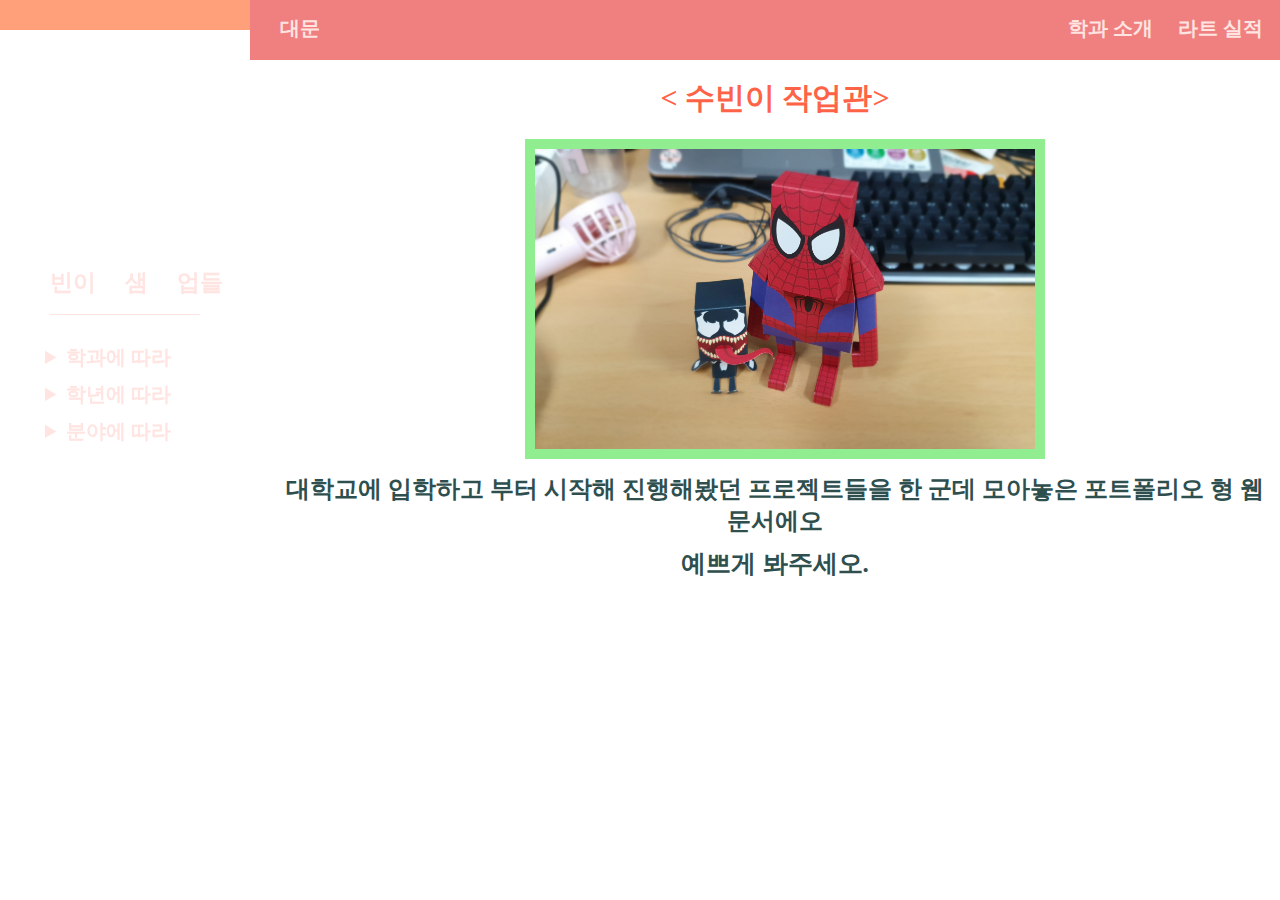
<file: index.html>
<!DOCTYPE html>
<html lang="ko">

<head>
    <title>★ 수밤작 ★</title>
    <meta charset="utf-8">
    <script type="text/javascript" src="js/subin.js"></script>
    <style>
        @import url("css/subin.css");
    </style>
</head>

<body onload="loadHome()">
    <header id="small_bar">
        <ul>
            <a href="index.html">
                <li style="float:left; ">
                    <div>대문</div>
                </li>
            </a>
            <a href="linetracer.html">
                <li style="float:right;">라트 실적</li>
            </a>
            <a href="department.html">
                <li style="float:right;"> 학과 소개</li>
            </a>
        </ul>
    </header>

    <aside id="big_bar">
        <nav>
            <p style="font:bold 40px 'sunflower', san-serif;">

                { 수밤작 } <br><br>★ <br>
                <div style="font:bold 23px 'sunflower' ,san-serif; text-align: center;">수<span>빈이</span> 밤<span>샘</span>
                    작<span>업들</span></div>

            </p>

            <hr style="background:mistyrose; height:1px; width:150px;">
            <div>

                <ul>
                    <li>
                        <details onclick="openOne()">
                            <summary> 학과에 따라 </summary>
                            <ul>
                                <a href="major.html">
                                    <li>주 전공</li>
                                </a>
                                <a href="./minor.html">
                                    <li>복수 전공</li>
                                </a>
                            </ul>
                        </details>
                    </li>
                    <li>
                        <details onclick="openOne()">
                            <summary> 학년에 따라 </summary>
                            <ul>
                                <a href="./first.html">
                                    <li>1학년</li>
                                </a>
                                <a href="./second.html">
                                    <li>2학년</li>
                                </a>
                                <a href="./third.html" >
                                    <li>3학년</li>
                                </a>
                            </ul>
                        </details>
                    </li>
                    <li>
                        <details onclick="openOne()">
                            <summary> 분야에 따라 </summary>
                            <ul>
                                <a href="./mechanics.html">
                                    <li>기계공학</li>
                                </a>
                                <a href="./electronics.html">
                                    <li>전자공학</li>
                                </a>
                                <a href="./computer.html">
                                    <li>컴퓨터공학</li>
                                </a>
                            </ul>
                        </details>
                    </li>

                </ul>
            </div>
        </nav>
    </aside>

    <article id="contents">
        <!--대문 -->
        <section class="homes">
            <h2 style="color:tomato; font:bold 30px 'Gaegu';">
                < 수빈이 작업관>
            </h2>
            <div style="margin-top:0px;">
                <img id="bigdoor" src="img/spider.jpg" alt="home" style="width:500px; height:300px; margin-top:0;">
            </div>

            <p style="font: bold 24px 'Gaegu', cursive; text-align: center; margin:10px">
                대학교에 입학하고 부터 시작해 진행해봤던 프로젝트들을 한 군데 모아놓은 포트폴리오 형 웹문서에오
            </p>
            <p style="font: bold 25px 'Gaegu', cursive; text-align: center; margin:0">
                예쁘게 봐주세오.
            </p>

        </section>

    </article>
</body>

</html>
</file>
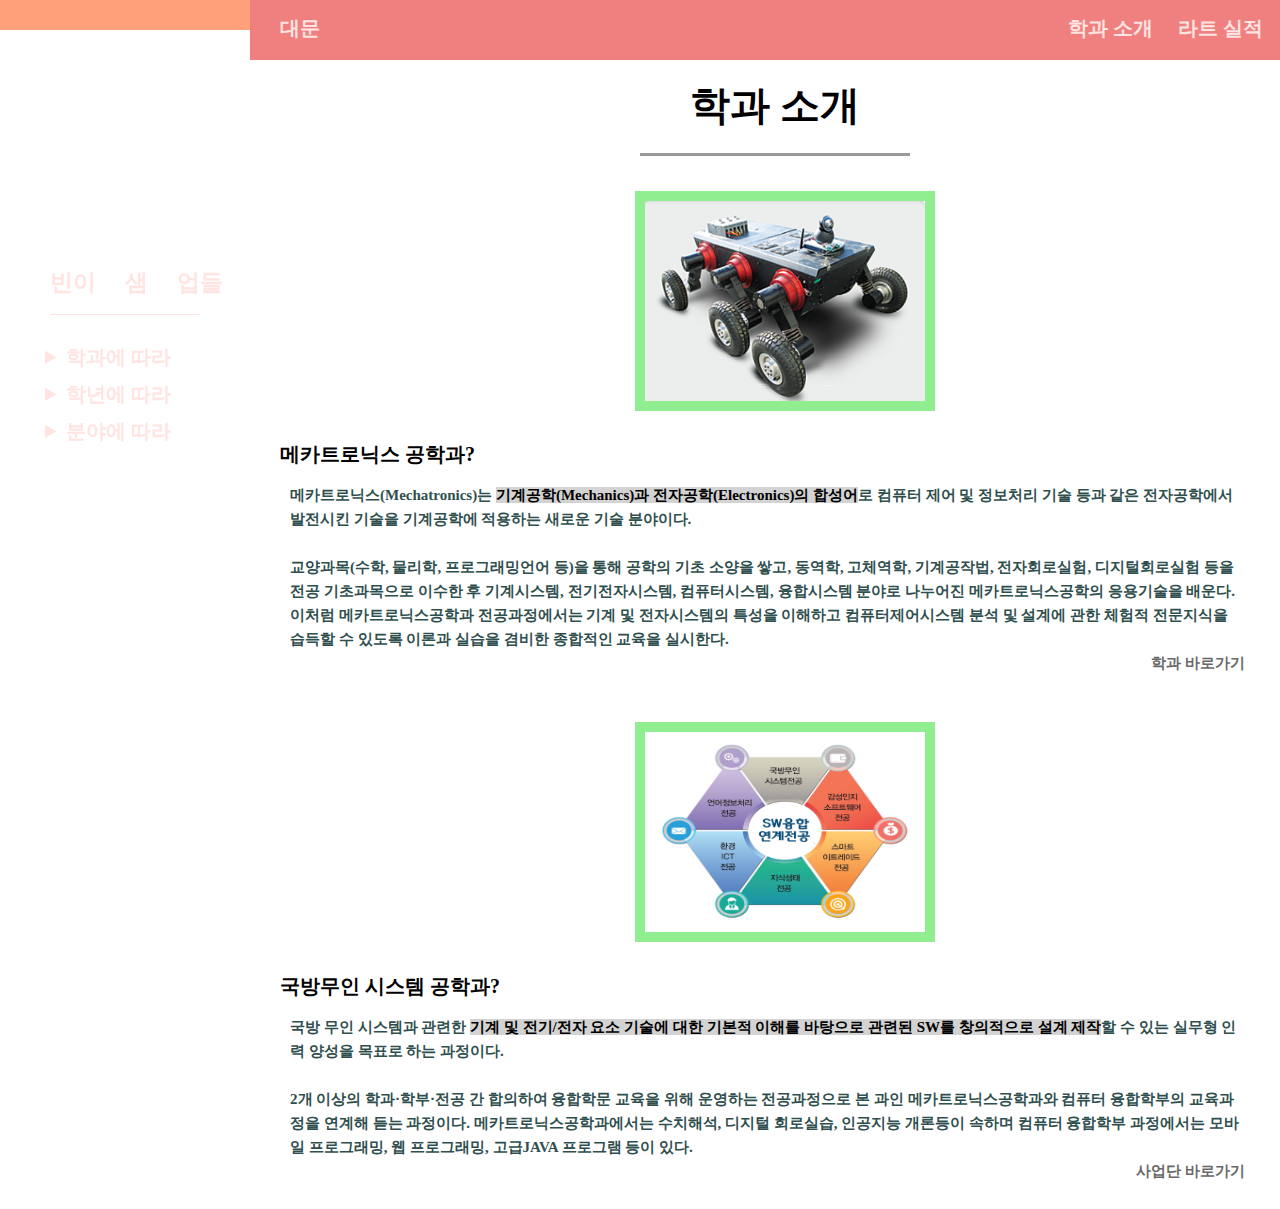
<file: department.html>
<!DOCTYPE html>
<html lang="ko">

<head>
    <title>★ 수밤작 ★</title>
    <meta charset="utf-8">
    <script type="text/javascript" src="js/subin.js"></script>
    <style>
        @import url("css/subin.css");
    </style>
</head>

<body>
    <header id="small_bar">
        <ul>
            <a href="index.html">
                <li style="float:left; ">
                    <div>대문</div>
                </li>
            </a>
            <a href="linetracer.html">
                <li style="float:right;">라트 실적</li>
            </a>
            <a href="department.html">
                <li style="float:right;"> 학과 소개</li>
            </a>
        </ul>
    </header>

    <aside id="big_bar">
        <nav>
            <p style="font:bold 40px 'sunflower', san-serif;">

                { 수밤작 } <br><br>★ <br>
                <div style="font:bold 23px 'sunflower' ,san-serif; text-align: center;">수<span>빈이</span> 밤<span>샘</span>
                    작<span>업들</span></div>

            </p>

            <hr style="background:mistyrose; height:1px; width:150px;">
            <div>

                <ul>
                    <li>
                        <details onclick="openOne()">
                            <summary> 학과에 따라 </summary>
                            <ul>
                                <a href="major.html">
                                    <li>주 전공</li>
                                </a>
                                <a href="./minor.html">
                                    <li>복수 전공</li>
                                </a>
                            </ul>
                        </details>
                    </li>
                    <li>
                        <details onclick="openOne()">
                            <summary> 학년에 따라 </summary>
                            <ul>
                                <a href="./first.html">
                                    <li>1학년</li>
                                </a>
                                <a href="./second.html">
                                    <li>2학년</li>
                                </a>
                                <a href="./third.html" >
                                    <li>3학년</li>
                                </a>
                            </ul>
                        </details>
                    </li>
                    <li>
                        <details onclick="openOne()">
                            <summary> 분야에 따라 </summary>
                            <ul>
                                <a href="./mechanics.html">
                                    <li>기계공학</li>
                                </a>
                                <a href="./electronics.html">
                                    <li>전자공학</li>
                                </a>
                                <a href="./computer.html">
                                    <li>컴퓨터공학</li>
                                </a>
                            </ul>
                        </details>
                    </li>

                </ul>
            </div>
        </nav>
    </aside>

    <article id="contents">

        <!-- 학과 소개-->
        <section name="depart" id="department">
            <h2>학과 소개</h2>
            <hr>
            <div><img src="img/mechatronics.PNG" alt="mecha"></div>
            <h4>메카트로닉스 공학과?</h4>
            <p>
                메카트로닉스(Mechatronics)는 <mark style="background:lightgray;">기계공학(Mechanics)과 전자공학(Electronics)의
                    합성어</mark>로 컴퓨터 제어 및 정보처리 기술 등과 같은 전자공학에서 발전시킨 기술을 기계공학에 적용하는 새로운 기술 분야이다.
                <br><br>
                교양과목(수학, 물리학, 프로그래밍언어 등)을 통해 공학의 기초 소양을 쌓고, 동역학, 고체역학, 기계공작법, 전자회로실험, 디지털회로실험 등을 전공 기초과목으로 이수한 후
                기계시스템, 전기전자시스템, 컴퓨터시스템, 융합시스템 분야로 나누어진 메카트로닉스공학의 응용기술을 배운다.
                이처럼 메카트로닉스공학과 전공과정에서는 기계 및 전자시스템의 특성을 이해하고 컴퓨터제어시스템 분석 및 설계에 관한 체험적 전문지식을 습득할 수 있도록 이론과 실습을 겸비한 종합적인 교육을
                실시한다.
                <br>
                <a href="#" onclick="javascript:window.open('https://mec.cnu.ac.kr/medc/index.do','Mecha!','')" style="color:dimgray; float:right;">학과 바로가기</a>
            </p>
            <br><br>
            <div><img src="img/gukbang.PNG" alt="gukbang"></div>
            <h4>국방무인 시스템 공학과?</h4>
            <p>
                국방 무인 시스템과 관련한 <mark style="background:lightgray;">기계 및 전기/전자 요소 기술에 대한 기본적 이해를 바탕으로 관련된 SW를 창의적으로 설계
                    제작</mark>할 수 있는 실무형 인력 양성을 목표로 하는 과정이다.
                <br><br>
                2개 이상의 학과·학부·전공 간 합의하여 융합학문 교육을 위해 운영하는 전공과정으로 본 과인 메카트로닉스공학과와 컴퓨터 융합학부의 교육과정을 연계해 듣는 과정이다.
                메카트로닉스공학과에서는 수치해석, 디지털 회로실습, 인공지능 개론등이 속하며 컴퓨터 융합학부 과정에서는 모바일 프로그래밍, 웹 프로그래밍, 고급JAVA 프로그램 등이 있다.
                <br>
                <a href="#" onclick="javascript:window.open('http://wise.cnu.ac.kr/','Gukbang!','')" style="color:dimgray; float:right;">사업단 바로가기</a>

            </p>


        </section>



    </article>
</body>

</html>
</file>
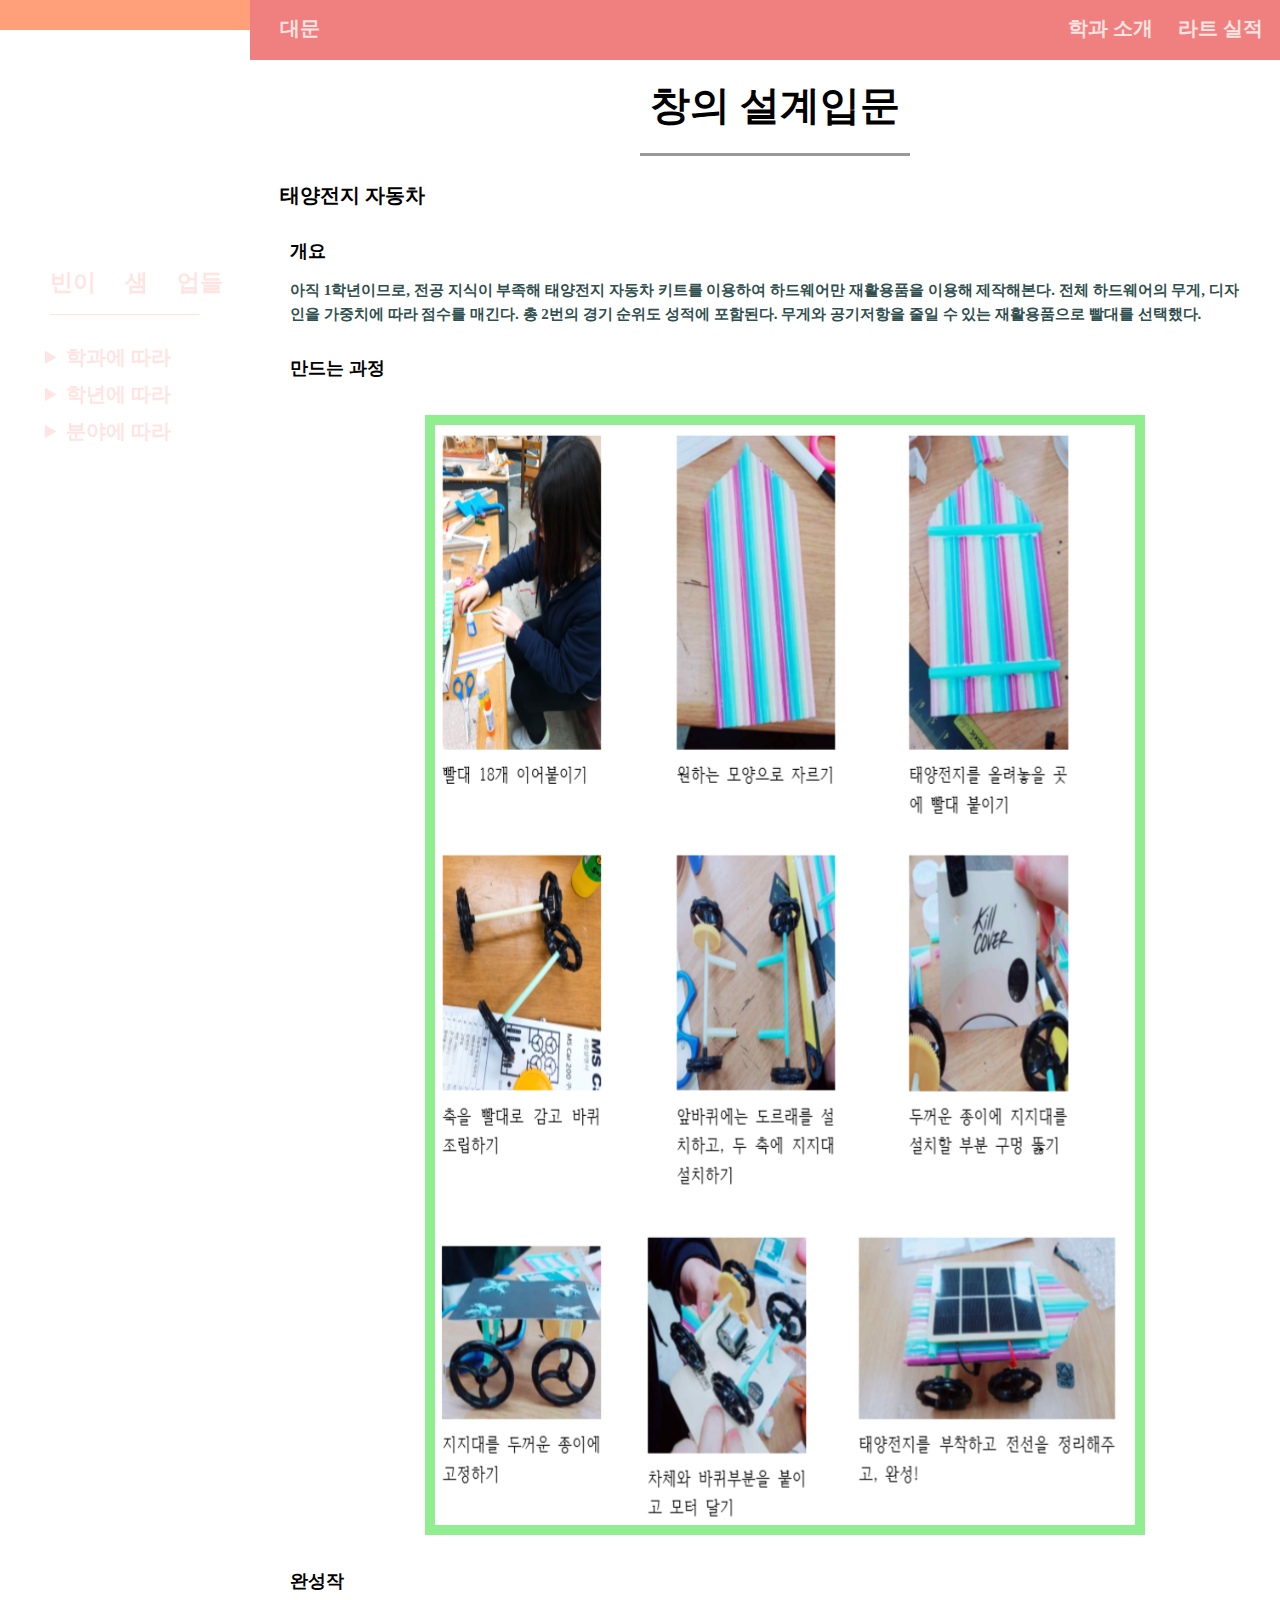
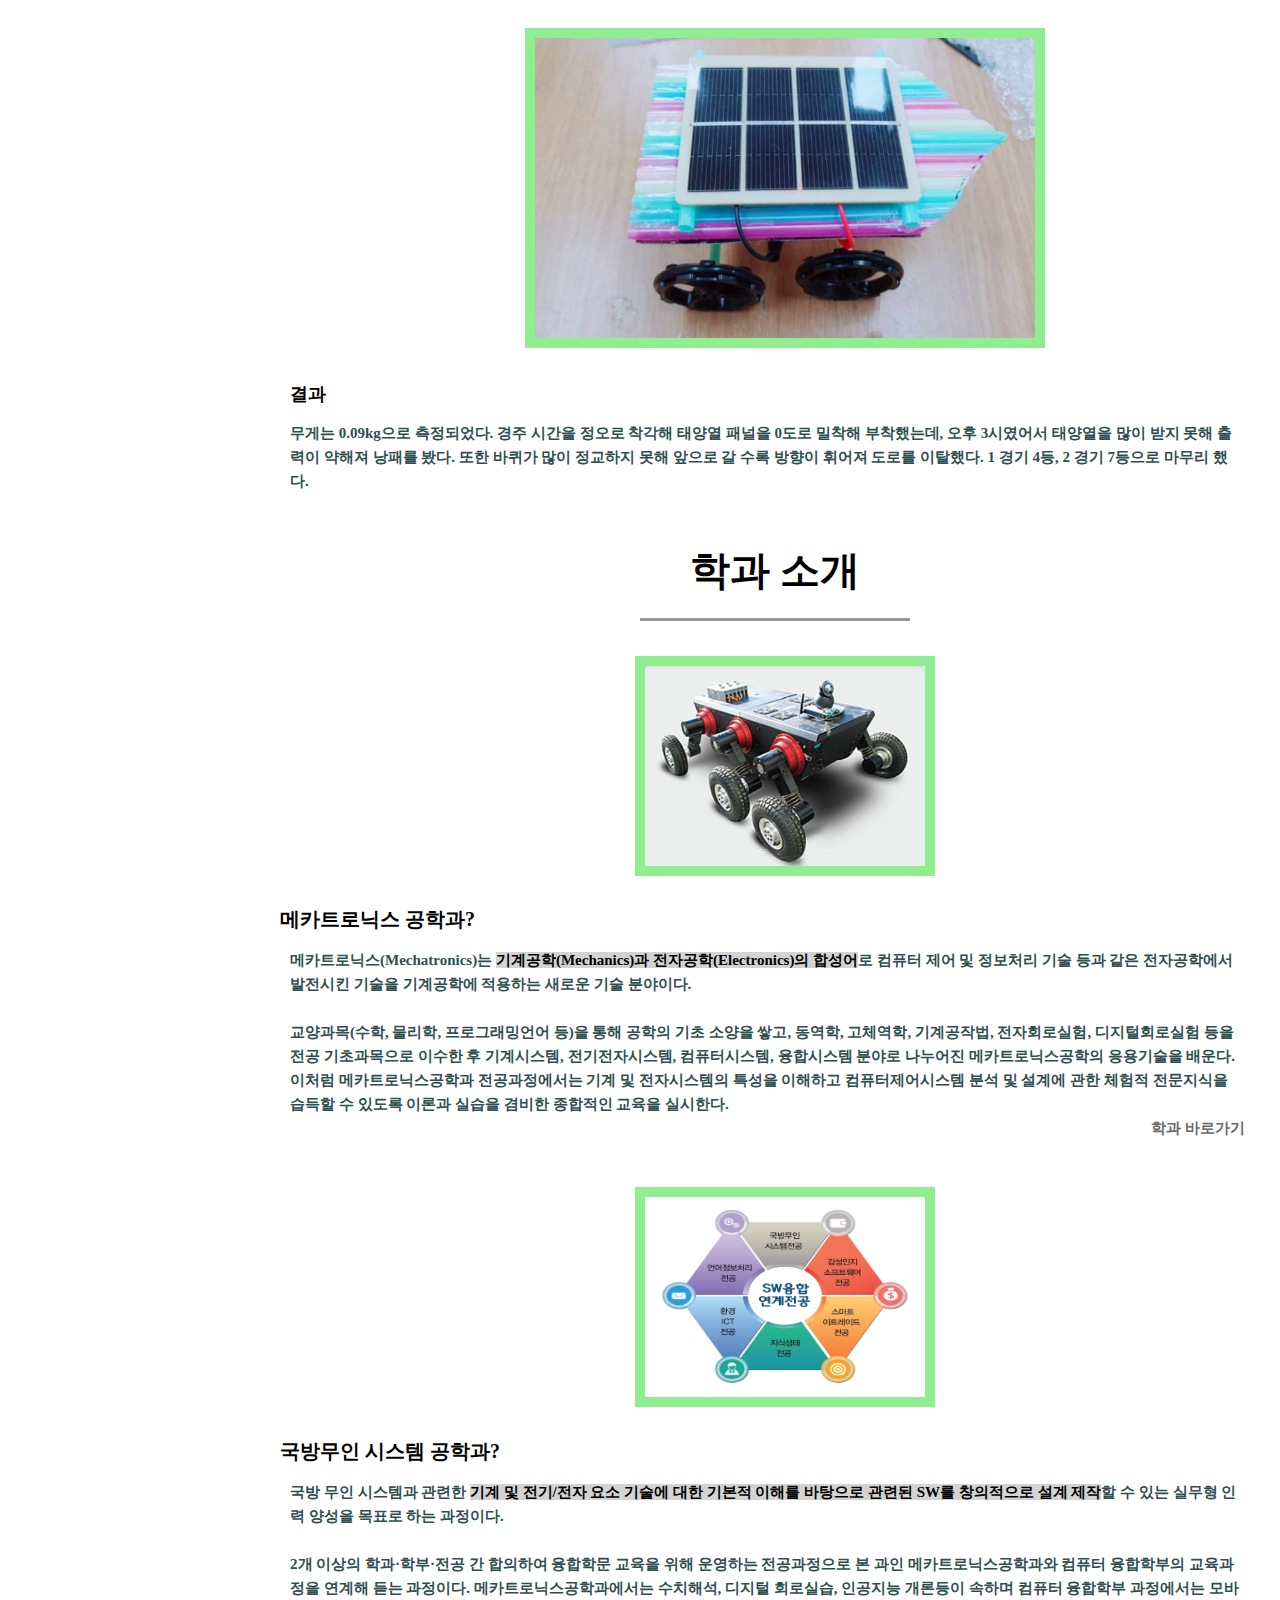
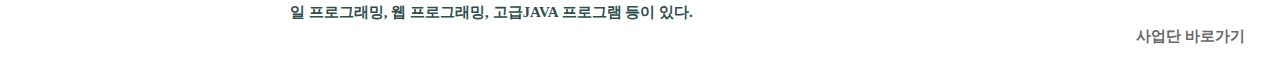
<file: first.html>
<!DOCTYPE html>
<html lang="ko">

<head>
    <title>★ 수밤작 ★</title>
    <meta charset="utf-8">
    <script type="text/javascript" src="js/subin.js"></script>
    <style>
        @import url("css/subin.css");
    </style>
</head>

<body>
    <header id="small_bar">
        <ul>
            <a href="index.html">
                <li style="float:left; ">
                    <div>대문</div>
                </li>
            </a>
            <a href="linetracer.html">
                <li style="float:right;">라트 실적</li>
            </a>
            <a href="department.html">
                <li style="float:right;"> 학과 소개</li>
            </a>
        </ul>
    </header>

    <aside id="big_bar">
        <nav>
            <p style="font:bold 40px 'sunflower', san-serif;">

                { 수밤작 } <br><br>★ <br>
                <div style="font:bold 23px 'sunflower' ,san-serif; text-align: center;">수<span>빈이</span> 밤<span>샘</span>
                    작<span>업들</span></div>

            </p>

            <hr style="background:mistyrose; height:1px; width:150px;">
            <div>

                <ul>
                    <li>
                        <details onclick="openOne()">
                            <summary> 학과에 따라 </summary>
                            <ul>
                                <a href="major.html">
                                    <li>주 전공</li>
                                </a>
                                <a href="./minor.html">
                                    <li>복수 전공</li>
                                </a>
                            </ul>
                        </details>
                    </li>
                    <li>
                        <details onclick="openOne()">
                            <summary> 학년에 따라 </summary>
                            <ul>
                                <a href="./first.html">
                                    <li>1학년</li>
                                </a>
                                <a href="./second.html">
                                    <li>2학년</li>
                                </a>
                                <a href="./third.html" >
                                    <li>3학년</li>
                                </a>
                            </ul>
                        </details>
                    </li>
                    <li>
                        <details onclick="openOne()">
                            <summary> 분야에 따라 </summary>
                            <ul>
                                <a href="./mechanics.html">
                                    <li>기계공학</li>
                                </a>
                                <a href="./electronics.html">
                                    <li>전자공학</li>
                                </a>
                                <a href="./computer.html">
                                    <li>컴퓨터공학</li>
                                </a>
                            </ul>
                        </details>
                    </li>

                </ul>
            </div>
        </nav>
    </aside>

    <article id="contents">

        <!--창설 -->
        <section class="first ">
            <h2>창의 설계입문</h2>
            <hr>
            <h4>태양전지 자동차</h4>
            <h5>개요</h5>
            <p>
                아직 1학년이므로, 전공 지식이 부족해 태양전지 자동차 키트를 이용하여 하드웨어만 재활용품을 이용해 제작해본다.
                전체 하드웨어의 무게, 디자인을 가중치에 따라 점수를 매긴다. 총 2번의 경기 순위도 성적에 포함된다.
                무게와 공기저항을 줄일 수 있는 재활용품으로 빨대를 선택했다.
            </p>
            <h5>만드는 과정</h5>
            <div>
                <img src="img/suncar.png" alt="suncar" style="width:700px; height:1100px;">
            </div>
            <h5>완성작</h5>
            <div>
                <img src="img/suncar2.png" alt="suncar2" style="width:500px; height:300px;">
            </div>
            <h5>결과</h5>
            <p>
                무게는 0.09kg으로 측정되었다.
                경주 시간을 정오로 착각해 태양열 패널을 0도로 밀착해 부착했는데, 오후 3시였어서 태양열을 많이 받지 못해 출력이 약해져 낭패를 봤다.
                또한 바퀴가 많이 정교하지 못해 앞으로 갈 수록 방향이 휘어져 도로를 이탈했다.
                1 경기 4등, 2 경기 7등으로 마무리 했다.
            </p>
        </section>

        <!-- 학과 소개-->
        <section name="depart" id="department">
            <h2>학과 소개</h2>
            <hr>
            <div><img src="img/mechatronics.PNG" alt="mecha"></div>
            <h4>메카트로닉스 공학과?</h4>
            <p>
                메카트로닉스(Mechatronics)는 <mark style="background:lightgray;">기계공학(Mechanics)과 전자공학(Electronics)의
                    합성어</mark>로 컴퓨터 제어 및 정보처리 기술 등과 같은 전자공학에서 발전시킨 기술을 기계공학에 적용하는 새로운 기술 분야이다.
                <br><br>
                교양과목(수학, 물리학, 프로그래밍언어 등)을 통해 공학의 기초 소양을 쌓고, 동역학, 고체역학, 기계공작법, 전자회로실험, 디지털회로실험 등을 전공 기초과목으로 이수한 후
                기계시스템, 전기전자시스템, 컴퓨터시스템, 융합시스템 분야로 나누어진 메카트로닉스공학의 응용기술을 배운다.
                이처럼 메카트로닉스공학과 전공과정에서는 기계 및 전자시스템의 특성을 이해하고 컴퓨터제어시스템 분석 및 설계에 관한 체험적 전문지식을 습득할 수 있도록 이론과 실습을 겸비한 종합적인 교육을
                실시한다.
                <br>
                <a href="#" onclick="javascript:window.open('https://mec.cnu.ac.kr/medc/index.do','Mecha!','')" style="color:dimgray; float:right;">학과 바로가기</a>
            </p>
            <br><br>
            <div><img src="img/gukbang.PNG" alt="gukbang"></div>
            <h4>국방무인 시스템 공학과?</h4>
            <p>
                국방 무인 시스템과 관련한 <mark style="background:lightgray;">기계 및 전기/전자 요소 기술에 대한 기본적 이해를 바탕으로 관련된 SW를 창의적으로 설계
                    제작</mark>할 수 있는 실무형 인력 양성을 목표로 하는 과정이다.
                <br><br>
                2개 이상의 학과·학부·전공 간 합의하여 융합학문 교육을 위해 운영하는 전공과정으로 본 과인 메카트로닉스공학과와 컴퓨터 융합학부의 교육과정을 연계해 듣는 과정이다.
                메카트로닉스공학과에서는 수치해석, 디지털 회로실습, 인공지능 개론등이 속하며 컴퓨터 융합학부 과정에서는 모바일 프로그래밍, 웹 프로그래밍, 고급JAVA 프로그램 등이 있다.
                <br>
                <a href="#" onclick="javascript:window.open('http://wise.cnu.ac.kr/','Gukbang!','')" style="color:dimgray; float:right;">사업단 바로가기</a>

            </p>


        </section>

    </article>
</body>

</html>
</file>
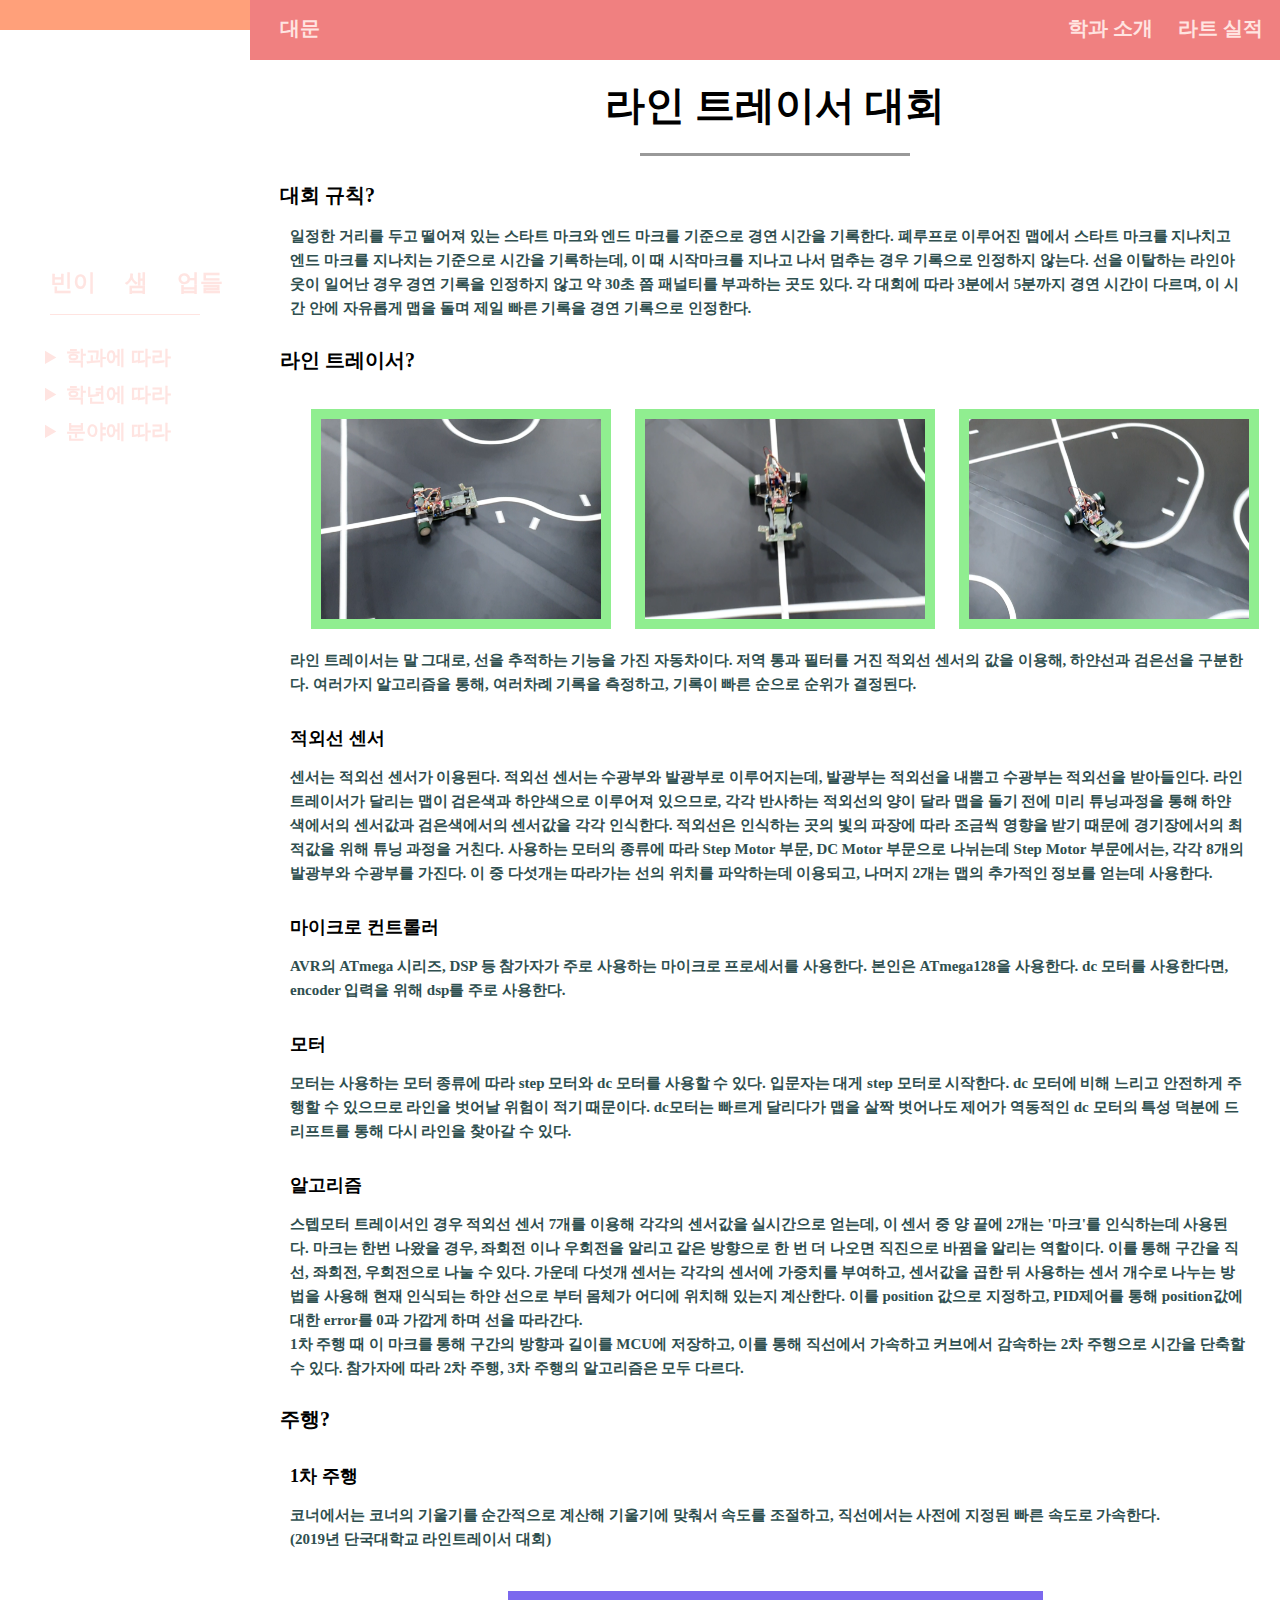
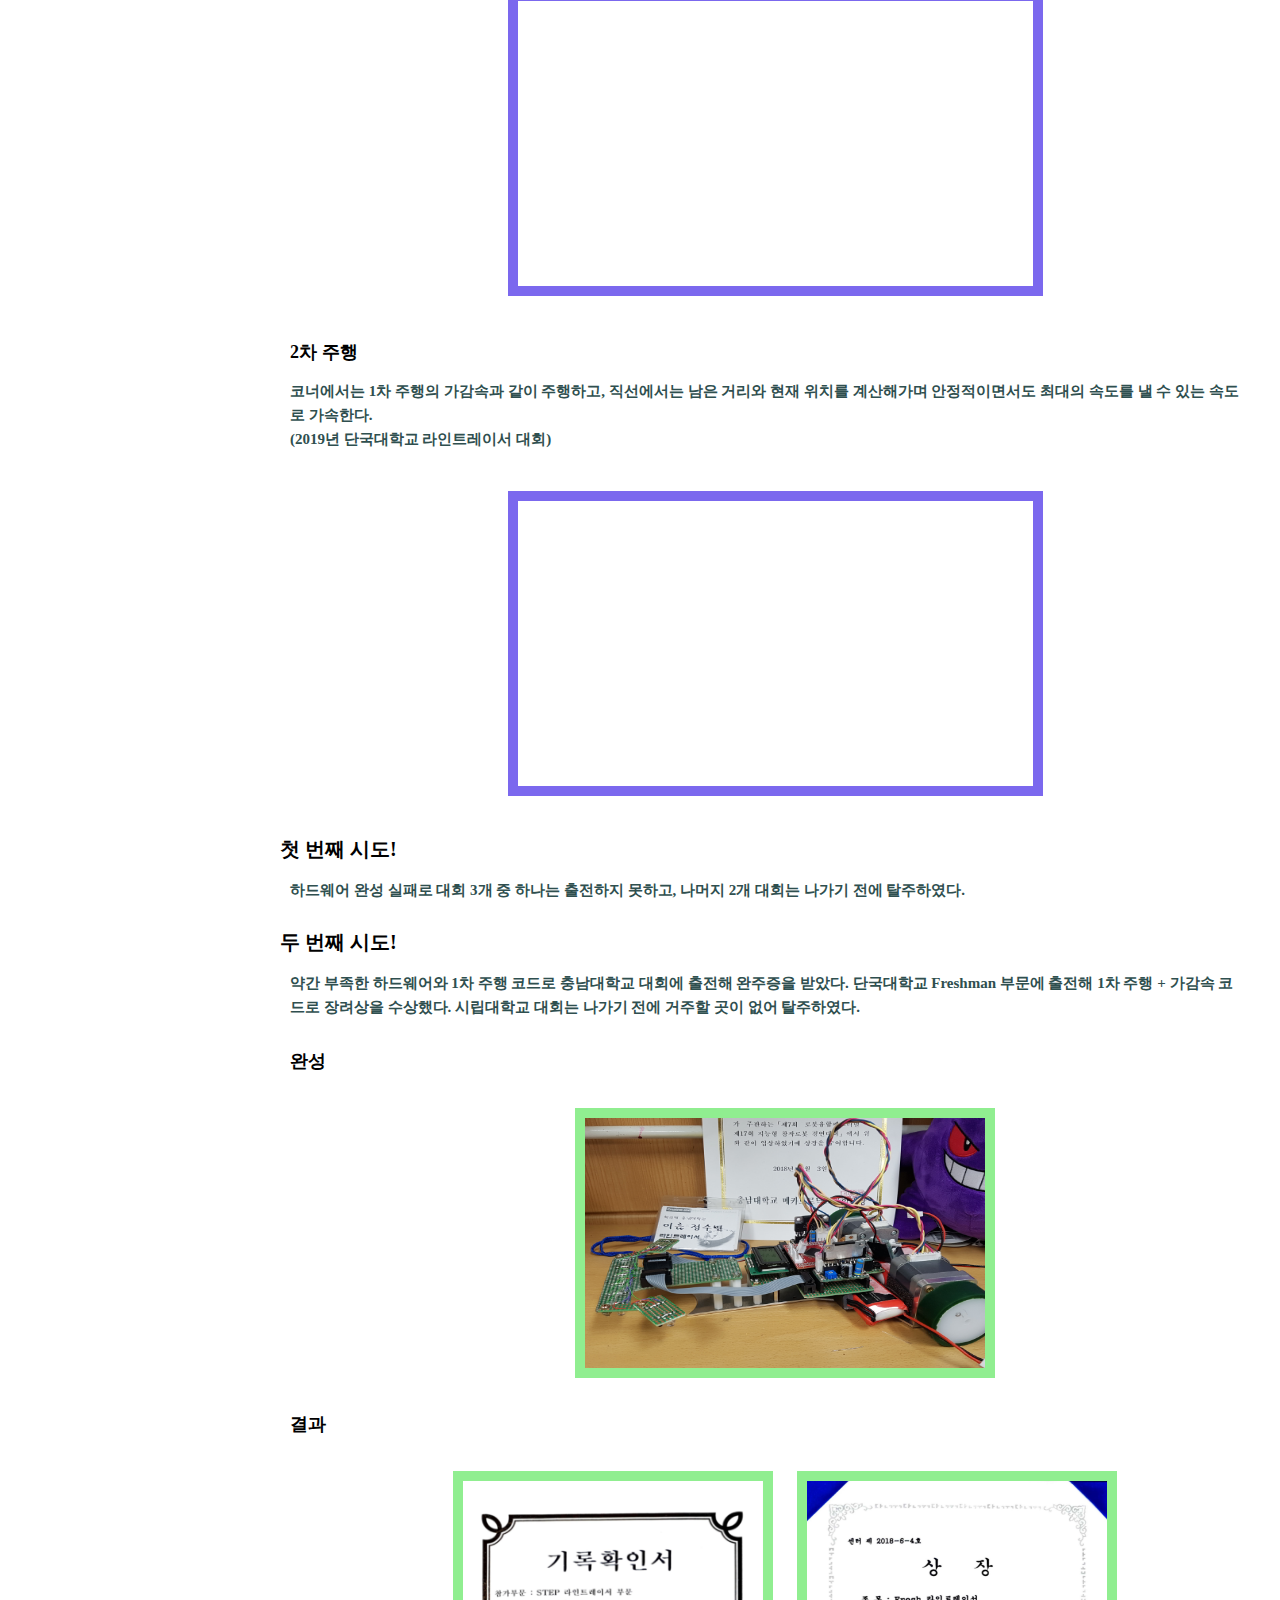
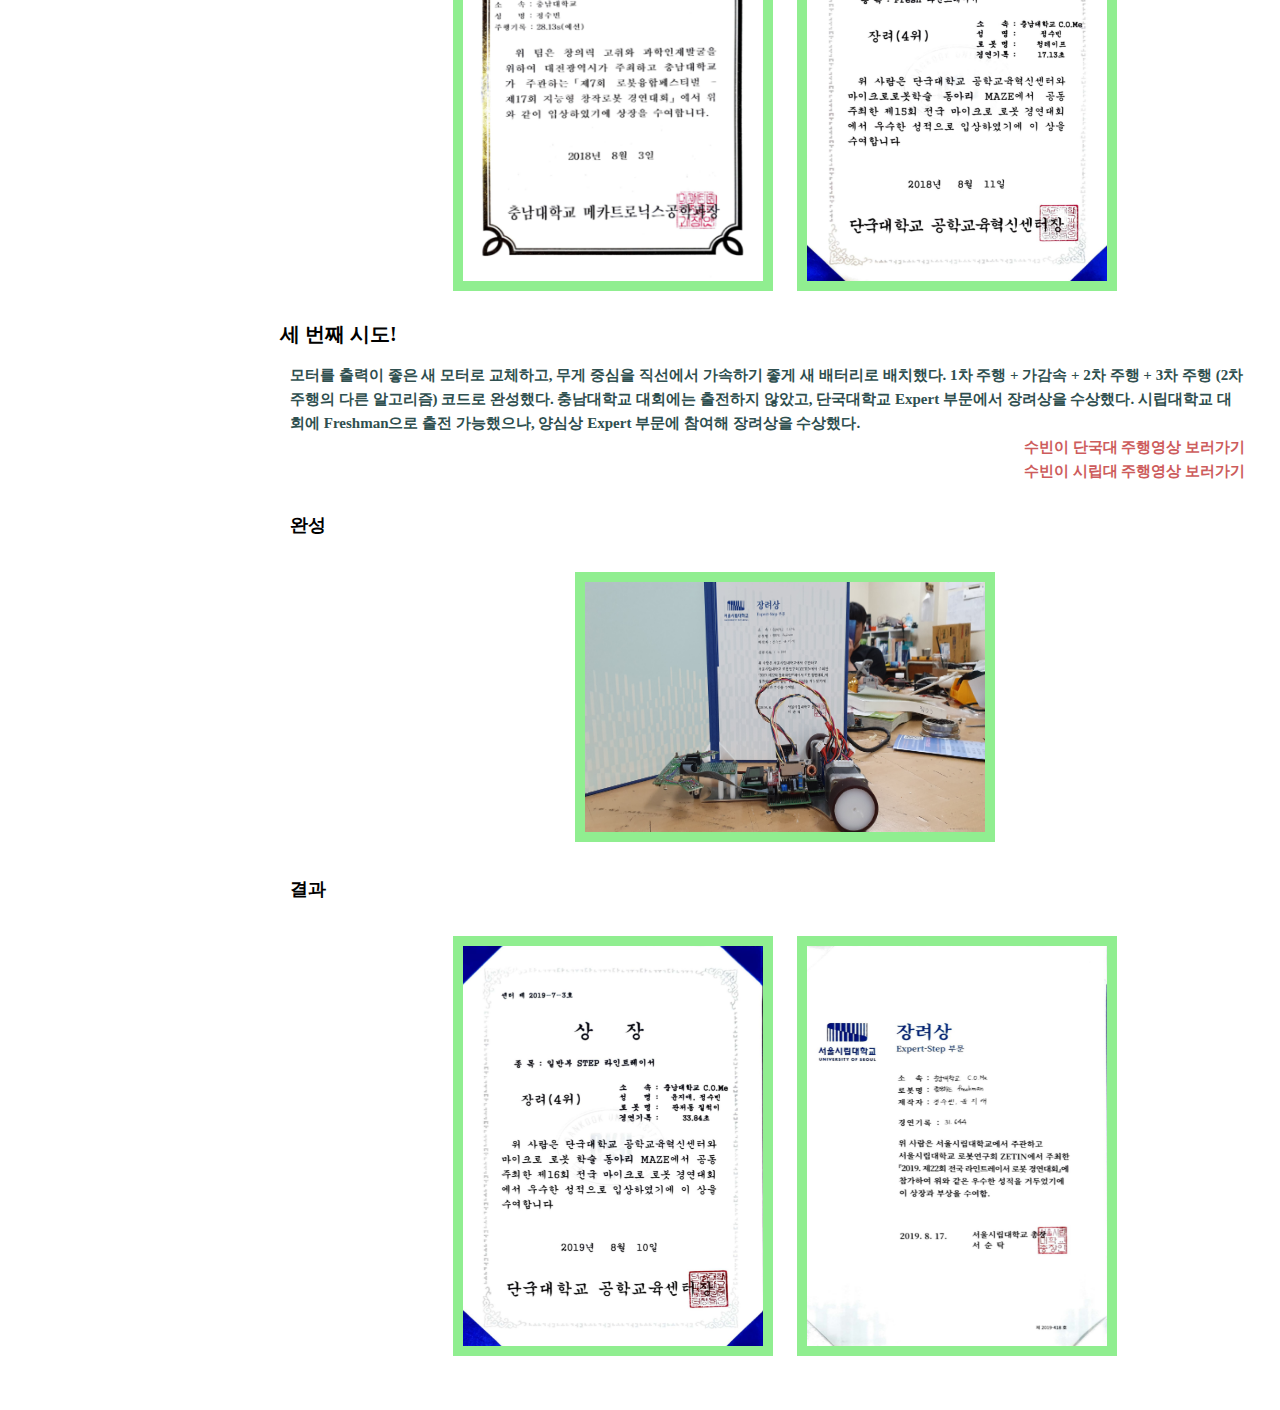
<file: linetracer.html>
<!DOCTYPE html>
<html lang="ko">

<head>
    <title>★ 수밤작 ★</title>
    <meta charset="utf-8">
    <script type="text/javascript" src="js/subin.js"></script>
    <style>
        @import url("css/subin.css");
    </style>
</head>

<body>
    <header id="small_bar">
        <ul>
            <a href="index.html">
                <li style="float:left; ">
                    <div>대문</div>
                </li>
            </a>
            <a href="linetracer.html">
                <li style="float:right;">라트 실적</li>
            </a>
            <a href="department.html">
                <li style="float:right;"> 학과 소개</li>
            </a>
        </ul>
    </header>

    <aside id="big_bar">
        <nav>
            <p style="font:bold 40px 'sunflower', san-serif;">

                { 수밤작 } <br><br>★ <br>
                <div style="font:bold 23px 'sunflower' ,san-serif; text-align: center;">수<span>빈이</span> 밤<span>샘</span>
                    작<span>업들</span></div>

            </p>

            <hr style="background:mistyrose; height:1px; width:150px;">
            <div>

                <ul>
                    <li>
                        <details onclick="openOne()">
                            <summary> 학과에 따라 </summary>
                            <ul>
                                <a href="major.html">
                                    <li>주 전공</li>
                                </a>
                                <a href="./minor.html">
                                    <li>복수 전공</li>
                                </a>
                            </ul>
                        </details>
                    </li>
                    <li>
                        <details onclick="openOne()">
                            <summary> 학년에 따라 </summary>
                            <ul>
                                <a href="./first.html">
                                    <li>1학년</li>
                                </a>
                                <a href="./second.html">
                                    <li>2학년</li>
                                </a>
                                <a href="./third.html" >
                                    <li>3학년</li>
                                </a>
                            </ul>
                        </details>
                    </li>
                    <li>
                        <details onclick="openOne()">
                            <summary> 분야에 따라 </summary>
                            <ul>
                                <a href="./mechanics.html">
                                    <li>기계공학</li>
                                </a>
                                <a href="./electronics.html">
                                    <li>전자공학</li>
                                </a>
                                <a href="./computer.html">
                                    <li>컴퓨터공학</li>
                                </a>
                            </ul>
                        </details>
                    </li>

                </ul>
            </div>
        </nav>
    </aside>

    <article id="contents">

        <!-- 라트 소개-->
        <section name="compete" id="competition">
            <h2>라인 트레이서 대회</h2>
            <hr>

            <h4>대회 규칙?</h4>
            <p>
                일정한 거리를 두고 떨어져 있는 스타트 마크와 엔드 마크를 기준으로 경연 시간을 기록한다.
                폐루프로 이루어진 맵에서 스타트 마크를 지나치고 엔드 마크를 지나치는 기준으로 시간을 기록하는데, 이 때 시작마크를 지나고 나서 멈추는 경우 기록으로 인정하지 않는다.
                선을 이탈하는 라인아웃이 일어난 경우 경연 기록을 인정하지 않고 약 30초 쯤 패널티를 부과하는 곳도 있다.
                각 대회에 따라 3분에서 5분까지 경연 시간이 다르며, 이 시간 안에 자유롭게 맵을 돌며 제일 빠른 기록을 경연 기록으로 인정한다.
            </p>

            <h4>라인 트레이서?</h4>
            <div>
                <img src="img/running1.png" alt="running1">
                <img src="img/running2.png" alt="running2">
                <img src="img/running3.png" alt="running3">
            </div>
            <p>
                라인 트레이서는 말 그대로, 선을 추적하는 기능을 가진 자동차이다.
                저역 통과 필터를 거진 적외선 센서의 값을 이용해, 하얀선과 검은선을 구분한다.
                여러가지 알고리즘을 통해, 여러차례 기록을 측정하고, 기록이 빠른 순으로 순위가 결정된다.
            </p>

            <h5>적외선 센서</h5>
            <p>
                센서는 적외선 센서가 이용된다.
                적외선 센서는 수광부와 발광부로 이루어지는데, 발광부는 적외선을 내뿜고 수광부는 적외선을 받아들인다.
                라인트레이서가 달리는 맵이 검은색과 하얀색으로 이루어져 있으므로, 각각 반사하는 적외선의 양이 달라 맵을 돌기 전에 미리 튜닝과정을 통해 하얀색에서의 센서값과 검은색에서의 센서값을 각각
                인식한다.
                적외선은 인식하는 곳의 빛의 파장에 따라 조금씩 영향을 받기 때문에 경기장에서의 최적값을 위해 튜닝 과정을 거친다.
                사용하는 모터의 종류에 따라 Step Motor 부문, DC Motor 부문으로 나뉘는데 Step Motor 부문에서는, 각각 8개의 발광부와 수광부를 가진다.
                이 중 다섯개는 따라가는 선의 위치를 파악하는데 이용되고, 나머지 2개는 맵의 추가적인 정보를 얻는데 사용한다.
            </p>
            <h5>마이크로 컨트롤러</h5>
            <p>
                AVR의 ATmega 시리즈, DSP 등 참가자가 주로 사용하는 마이크로 프로세서를 사용한다. 본인은 ATmega128을 사용한다.
                dc 모터를 사용한다면, encoder 입력을 위해 dsp를 주로 사용한다.
            </p>

            <h5>모터</h5>
            <p>
                모터는 사용하는 모터 종류에 따라 step 모터와 dc 모터를 사용할 수 있다.
                입문자는 대게 step 모터로 시작한다. dc 모터에 비해 느리고 안전하게 주행할 수 있으므로 라인을 벗어날 위험이 적기 때문이다.
                dc모터는 빠르게 달리다가 맵을 살짝 벗어나도 제어가 역동적인 dc 모터의 특성 덕분에 드리프트를 통해 다시 라인을 찾아갈 수 있다.
            </p>
            <h5>알고리즘</h5>
            <p>
                스텝모터 트레이서인 경우 적외선 센서 7개를 이용해 각각의 센서값을 실시간으로 얻는데, 이 센서 중 양 끝에 2개는 '마크'를 인식하는데 사용된다.
                마크는 한번 나왔을 경우, 좌회전 이나 우회전을 알리고 같은 방향으로 한 번 더 나오면 직진으로 바뀜을 알리는 역할이다.
                이를 통해 구간을 직선, 좌회전, 우회전으로 나눌 수 있다.
                가운데 다섯개 센서는 각각의 센서에 가중치를 부여하고, 센서값을 곱한 뒤 사용하는 센서 개수로 나누는 방법을 사용해 현재 인식되는 하얀 선으로 부터 몸체가 어디에 위치해 있는지 계산한다.
                이를 position 값으로 지정하고, PID제어를 통해 position값에 대한 error를 0과 가깝게 하며 선을 따라간다.
                <br>
                1차 주행 때 이 마크를 통해 구간의 방향과 길이를 MCU에 저장하고, 이를 통해 직선에서 가속하고 커브에서 감속하는 2차 주행으로 시간을 단축할 수 있다.
                참가자에 따라 2차 주행, 3차 주행의 알고리즘은 모두 다르다.
            </p>
            <h4>주행?</h4>
            <h5>1차 주행</h5>
            <p>
                코너에서는 코너의 기울기를 순간적으로 계산해 기울기에 맞춰서 속도를 조절하고, 직선에서는 사전에 지정된 빠른 속도로 가속한다.
                <br>
                (2019년 단국대학교 라인트레이서 대회)
            </p>
            <div>
                 <iframe width="515px" height="285px" src="https://www.youtube.com/embed/Ck_iRWbGfvs?list=PLxdB5m160EjRX6fsFnJJ2dcFpma_ApuIS" frameborder="0" allow="accelerometer; autoplay; encrypted-media; gyroscope; picture-in-picture" allowfullscreen></iframe>
            </div>
            <h5>2차 주행</h5>
            <p>
                코너에서는 1차 주행의 가감속과 같이 주행하고, 직선에서는 남은 거리와 현재 위치를 계산해가며 안정적이면서도 최대의 속도를 낼 수 있는 속도로 가속한다.
                <br>
                (2019년 단국대학교 라인트레이서 대회)
            </p>
            <div>
                <iframe  width="515px" height="285px" src="https://www.youtube.com/embed/UgiJ8yBeiCs?list=PLxdB5m160EjRX6fsFnJJ2dcFpma_ApuIS" frameborder="0" allow="accelerometer; autoplay; encrypted-media; gyroscope; picture-in-picture" allowfullscreen></iframe>
            </div>
            <h4>첫 번째 시도!</h4>
            <p>
                하드웨어 완성 실패로 대회 3개 중 하나는 출전하지 못하고, 나머지 2개 대회는 나가기 전에 탈주하였다.
            </p>
            <h4>두 번째 시도!</h4>
            <p>
                약간 부족한 하드웨어와 1차 주행 코드로 충남대학교 대회에 출전해 완주증을 받았다.
                단국대학교 Freshman 부문에 출전해 1차 주행 + 가감속 코드로 장려상을 수상했다.
                시립대학교 대회는 나가기 전에 거주할 곳이 없어 탈주하였다.
            </p>
            <h5>완성</h5>
            <div>
                <img src="img/lt_second.jpg" alt="second_lt" style="width:400px; height:250px;">
            </div>
            <h5>결과</h5>
            <div>
                <img src="img/se_c.PNG" alt="second_chungnam" style="width:300px; height:400px;">
                <img src="img/se_d.PNG" alt="second_danguk" style="width:300px; height:400px;">
            </div>
            <h4>세 번째 시도!</h4>
            <p>
                모터를 출력이 좋은 새 모터로 교체하고, 무게 중심을 직선에서 가속하기 좋게 새 배터리로 배치했다.
                1차 주행 + 가감속 + 2차 주행 + 3차 주행 (2차 주행의 다른 알고리즘) 코드로 완성했다.
                충남대학교 대회에는 출전하지 않았고, 단국대학교 Expert 부문에서 장려상을 수상했다.
                시립대학교 대회에 Freshman으로 출전 가능했으나, 양심상 Expert 부문에 참여해 장려상을 수상했다. <br>
                <a style="color:indianred; float:right;" href="#" onclick="javascript:window.open('https://www.youtube.com/watch?v=NRmuj_KNjYQ&list=PL9E7UTwfgnXV_xkbtL9u22o7s-qRl5rPe&index=11','DANGUK','')">수빈이 단국대 주행영상 보러가기</a><br>
                <a  style="color:indianred; float:right; " href="#" onclick="javascript:window.open('https://www.youtube.com/watch?v=Euk7J_Nyr_M','SIRIP','')">수빈이 시립대 주행영상 보러가기</a><br>
            </p>
            <h5>완성</h5>
            <div>
                <img src="img/lt_third.jpg" alt="third_lt" style="width:400px; height:250px;">
            </div>
            <h5>결과</h5>
            <div>
                <img src="img/th_d.PNG" alt="third_danguk" style="width:300px; height:400px;">
                <img src="img/th_s.PNG" alt="third_sirip" style="width:300px; height:400px;">
            </div>

        </section>

    </article>
</body>

</html>
</file>
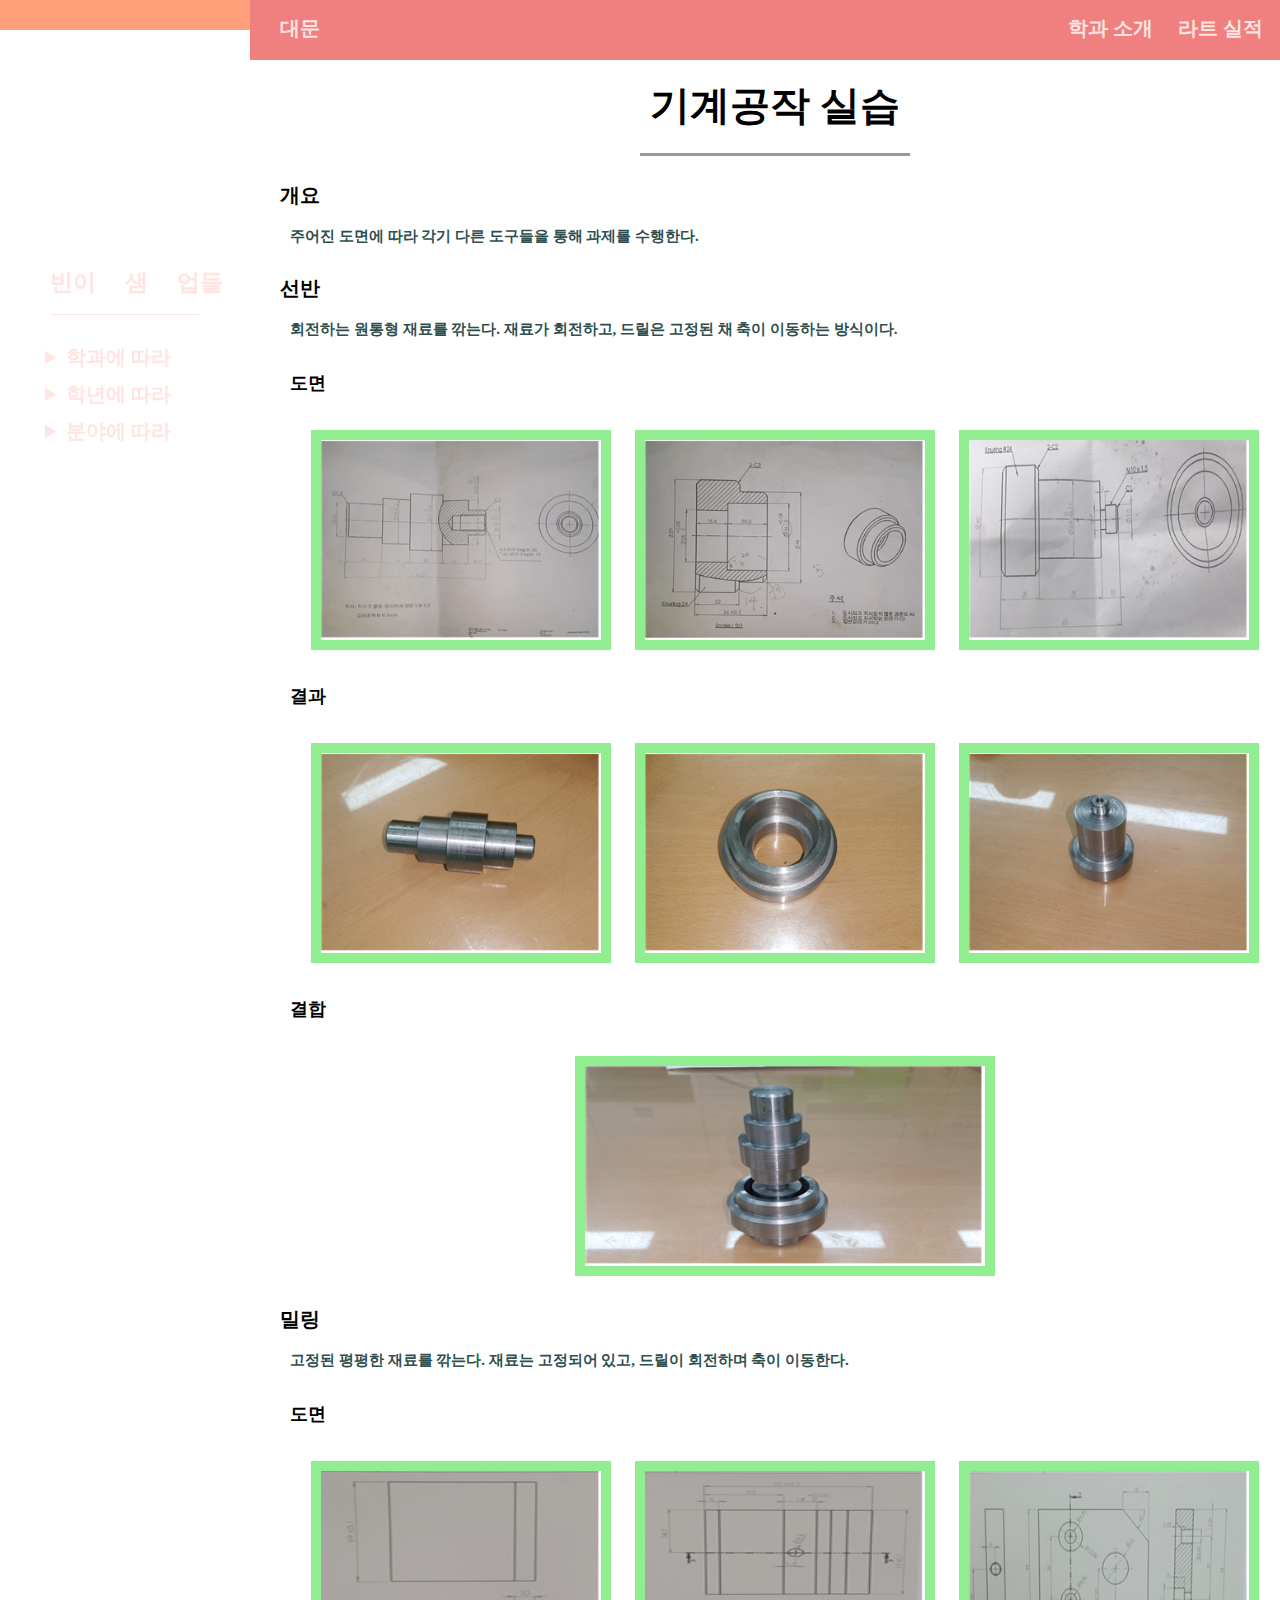
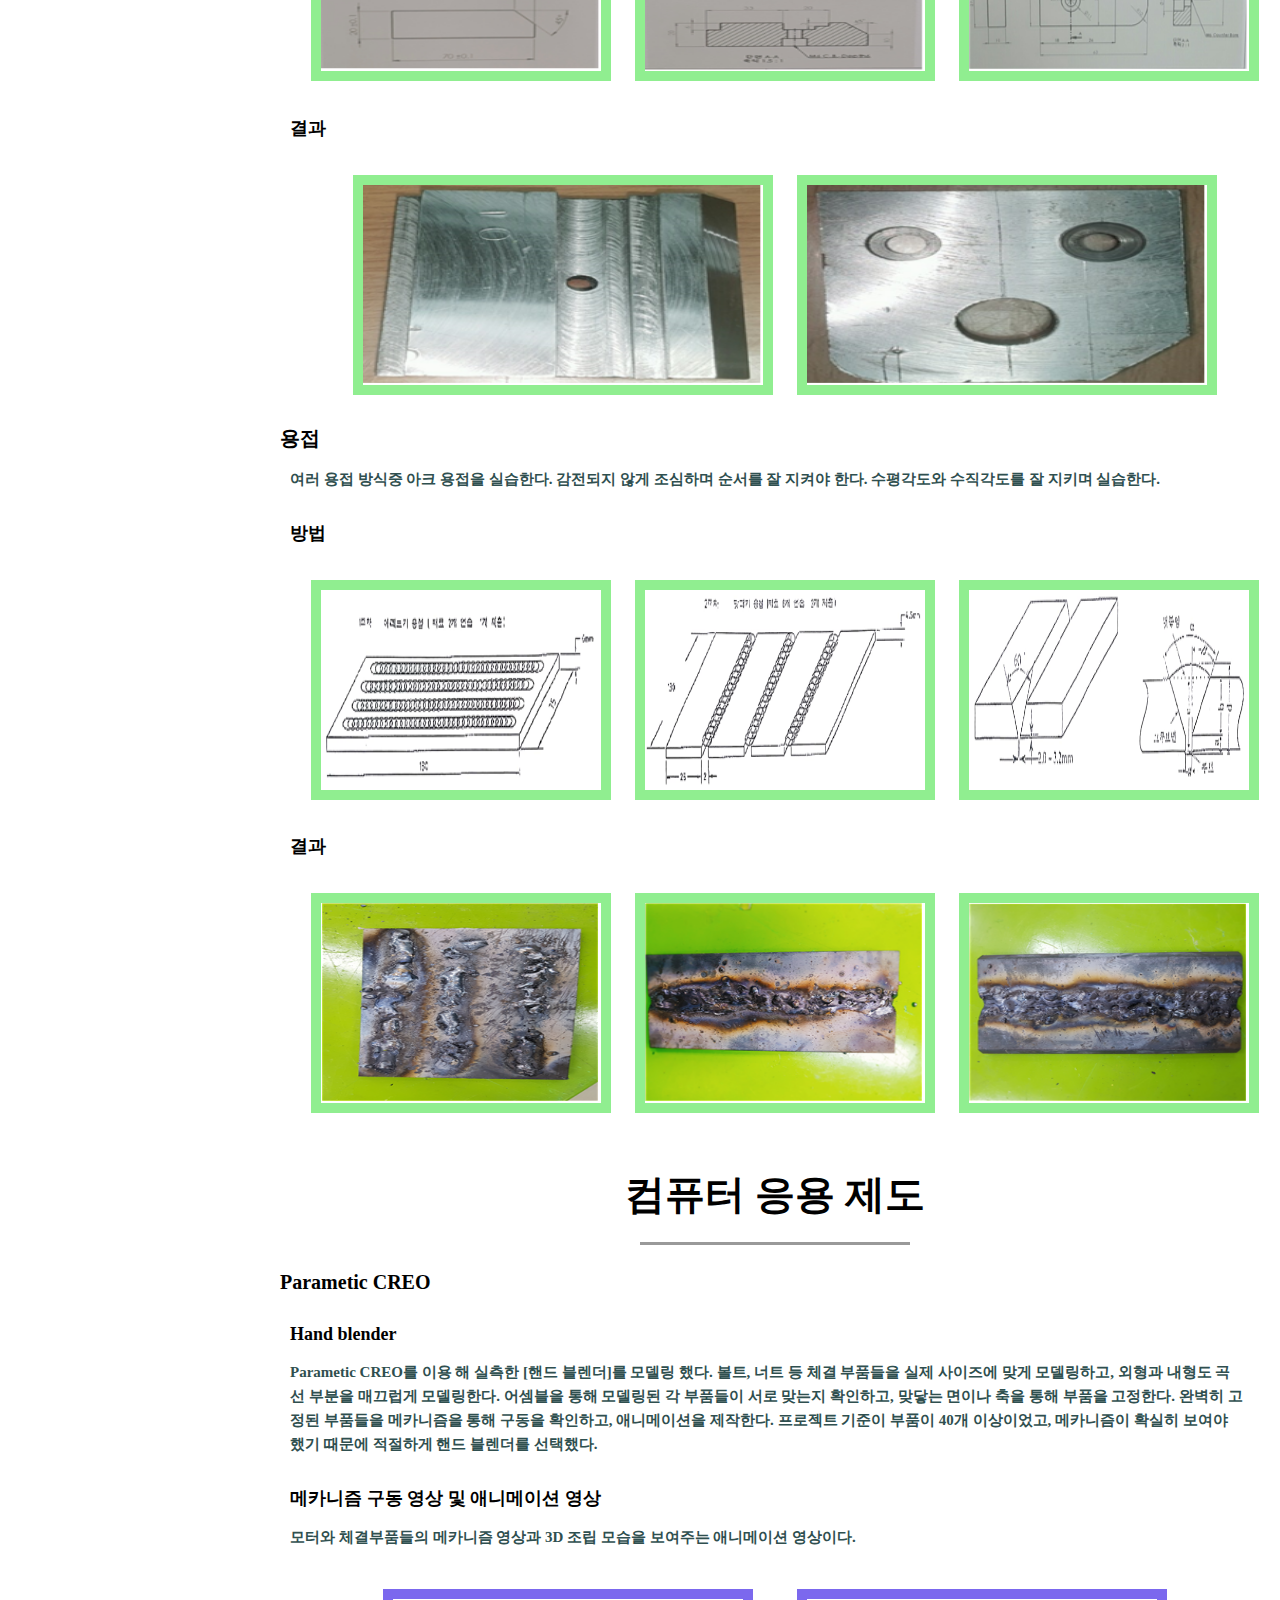
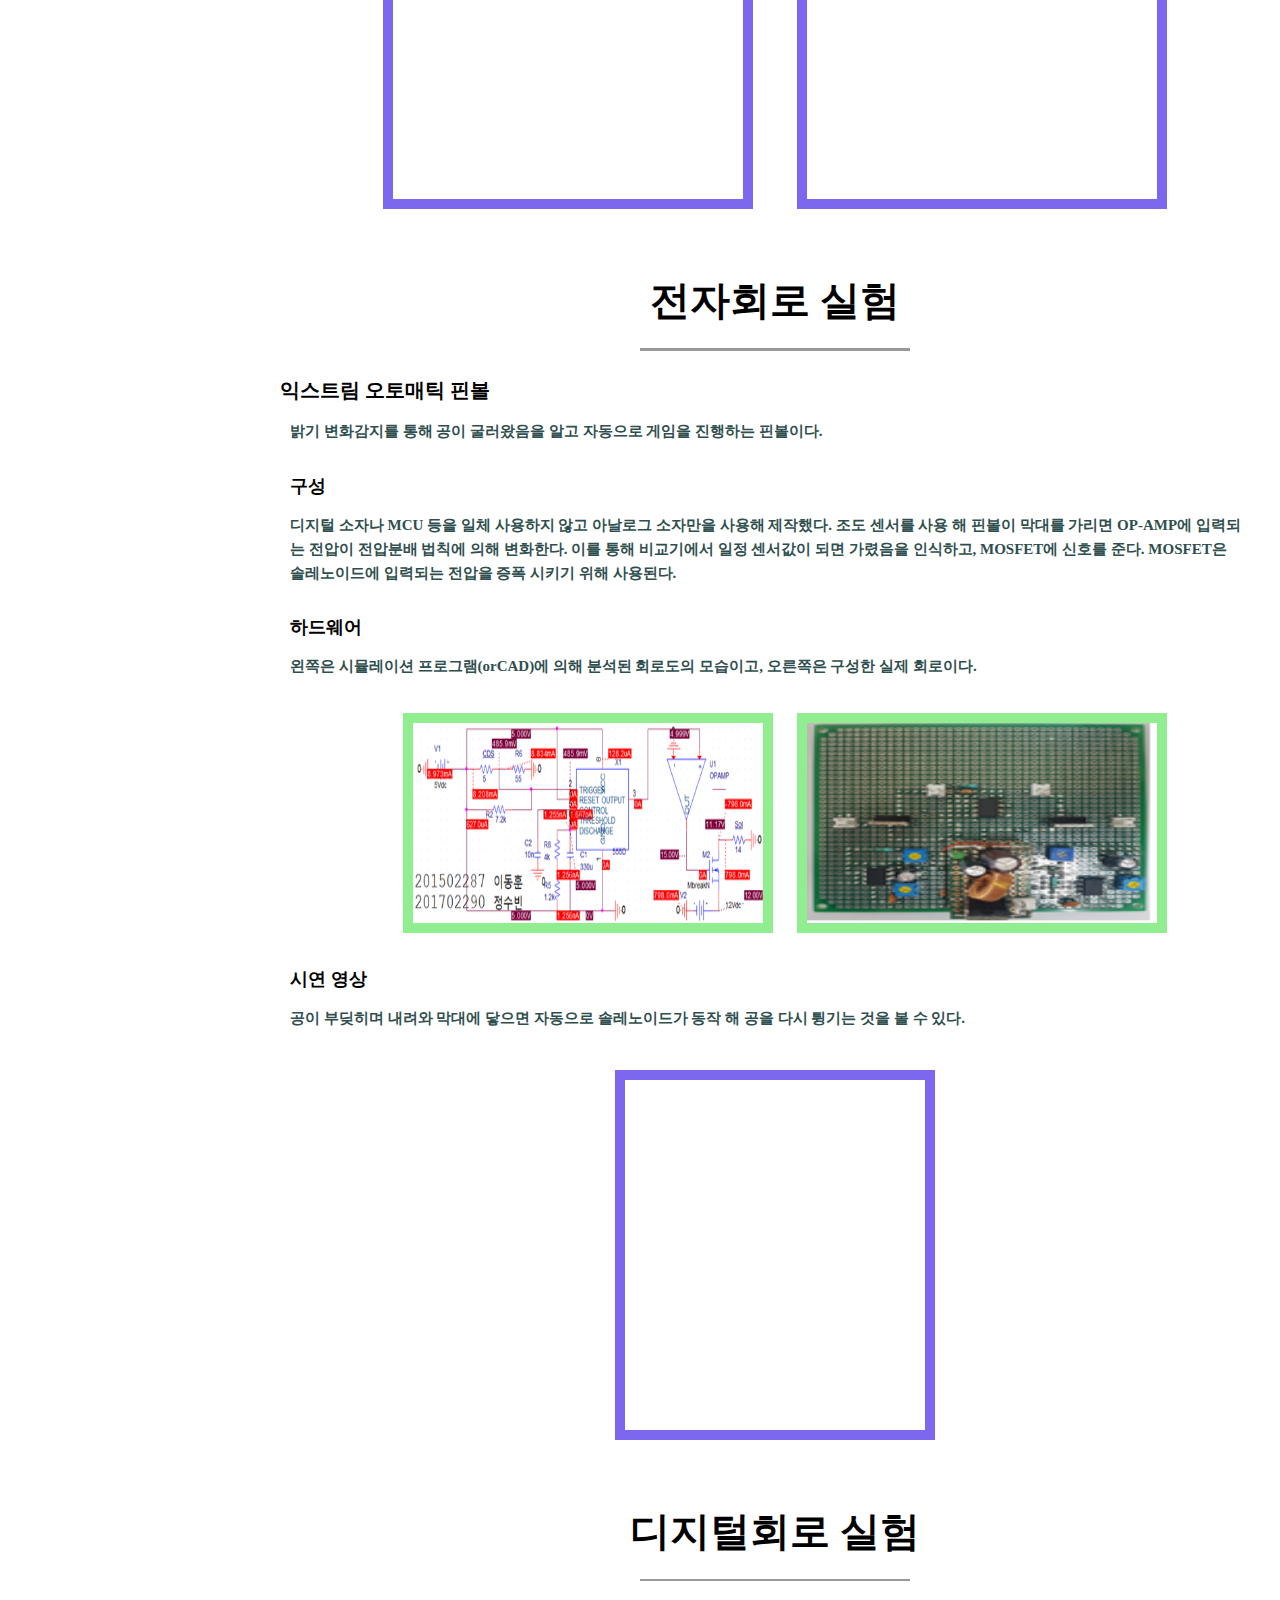
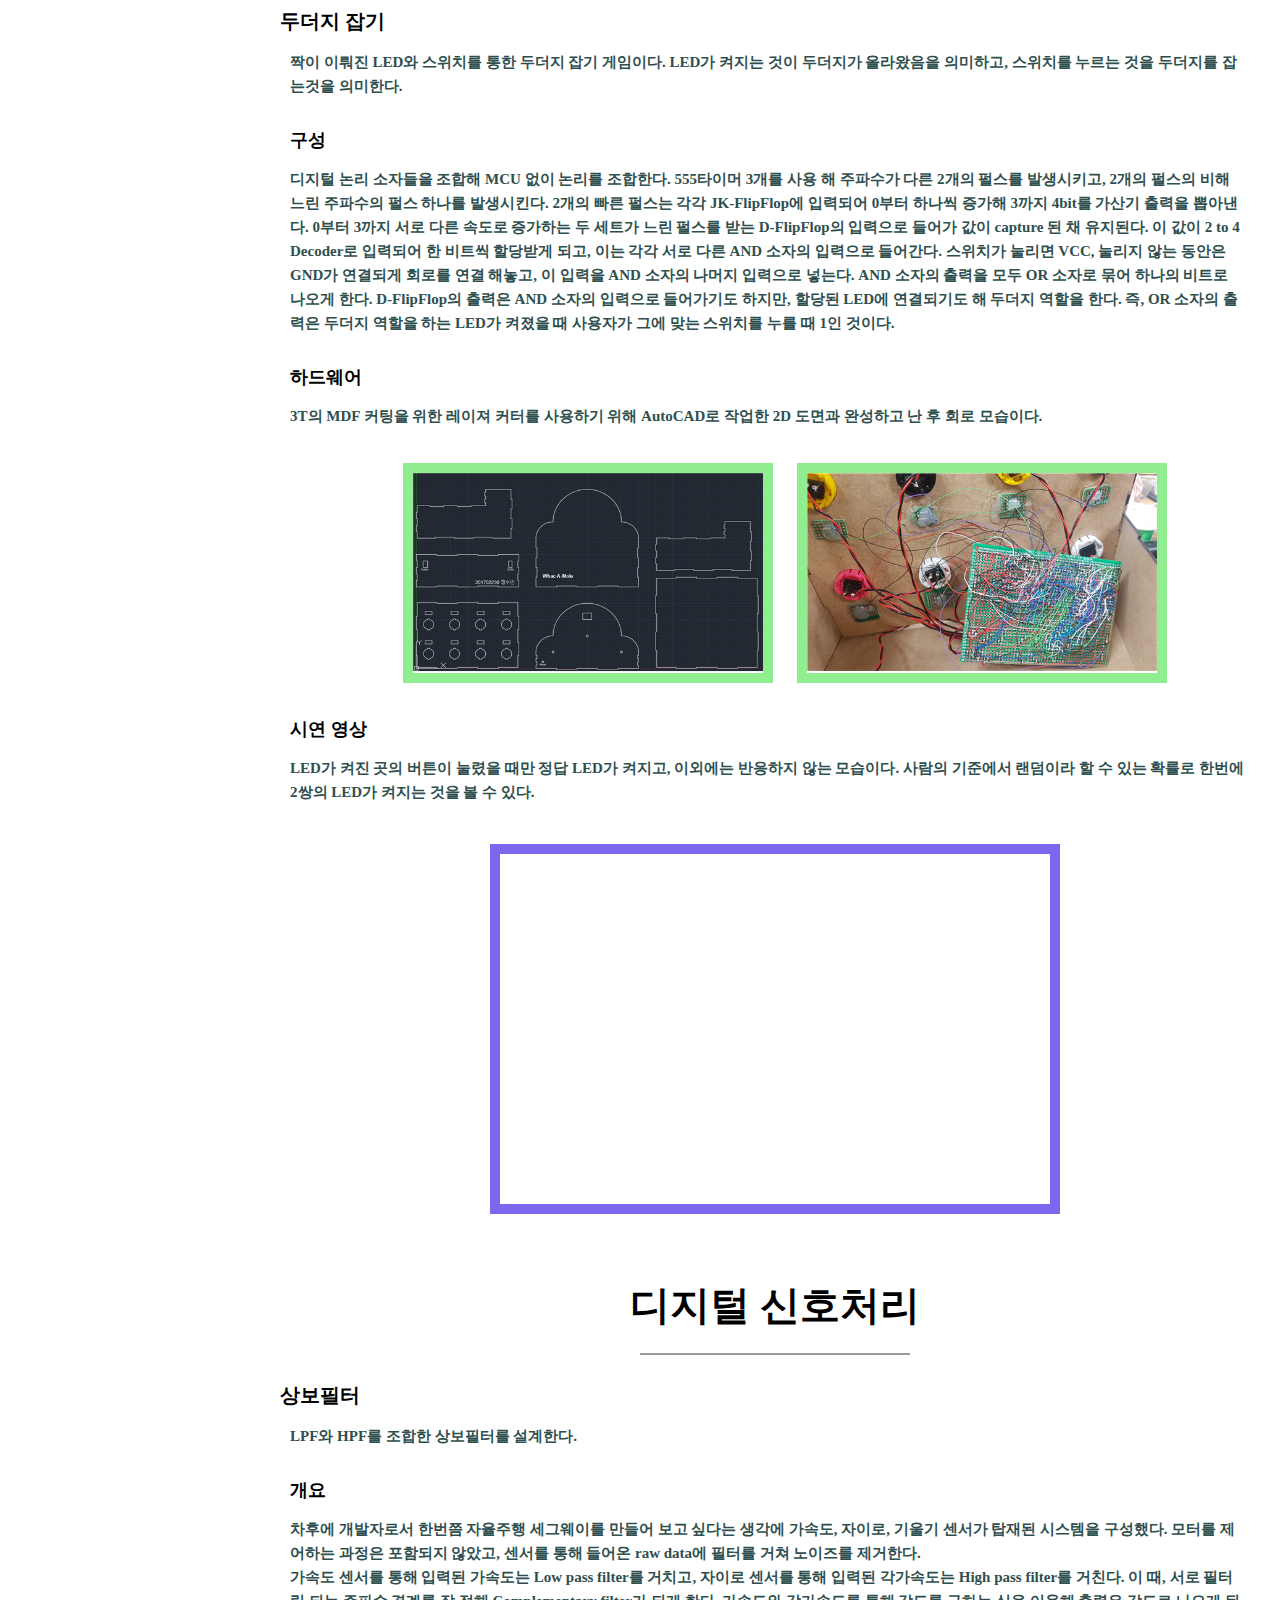
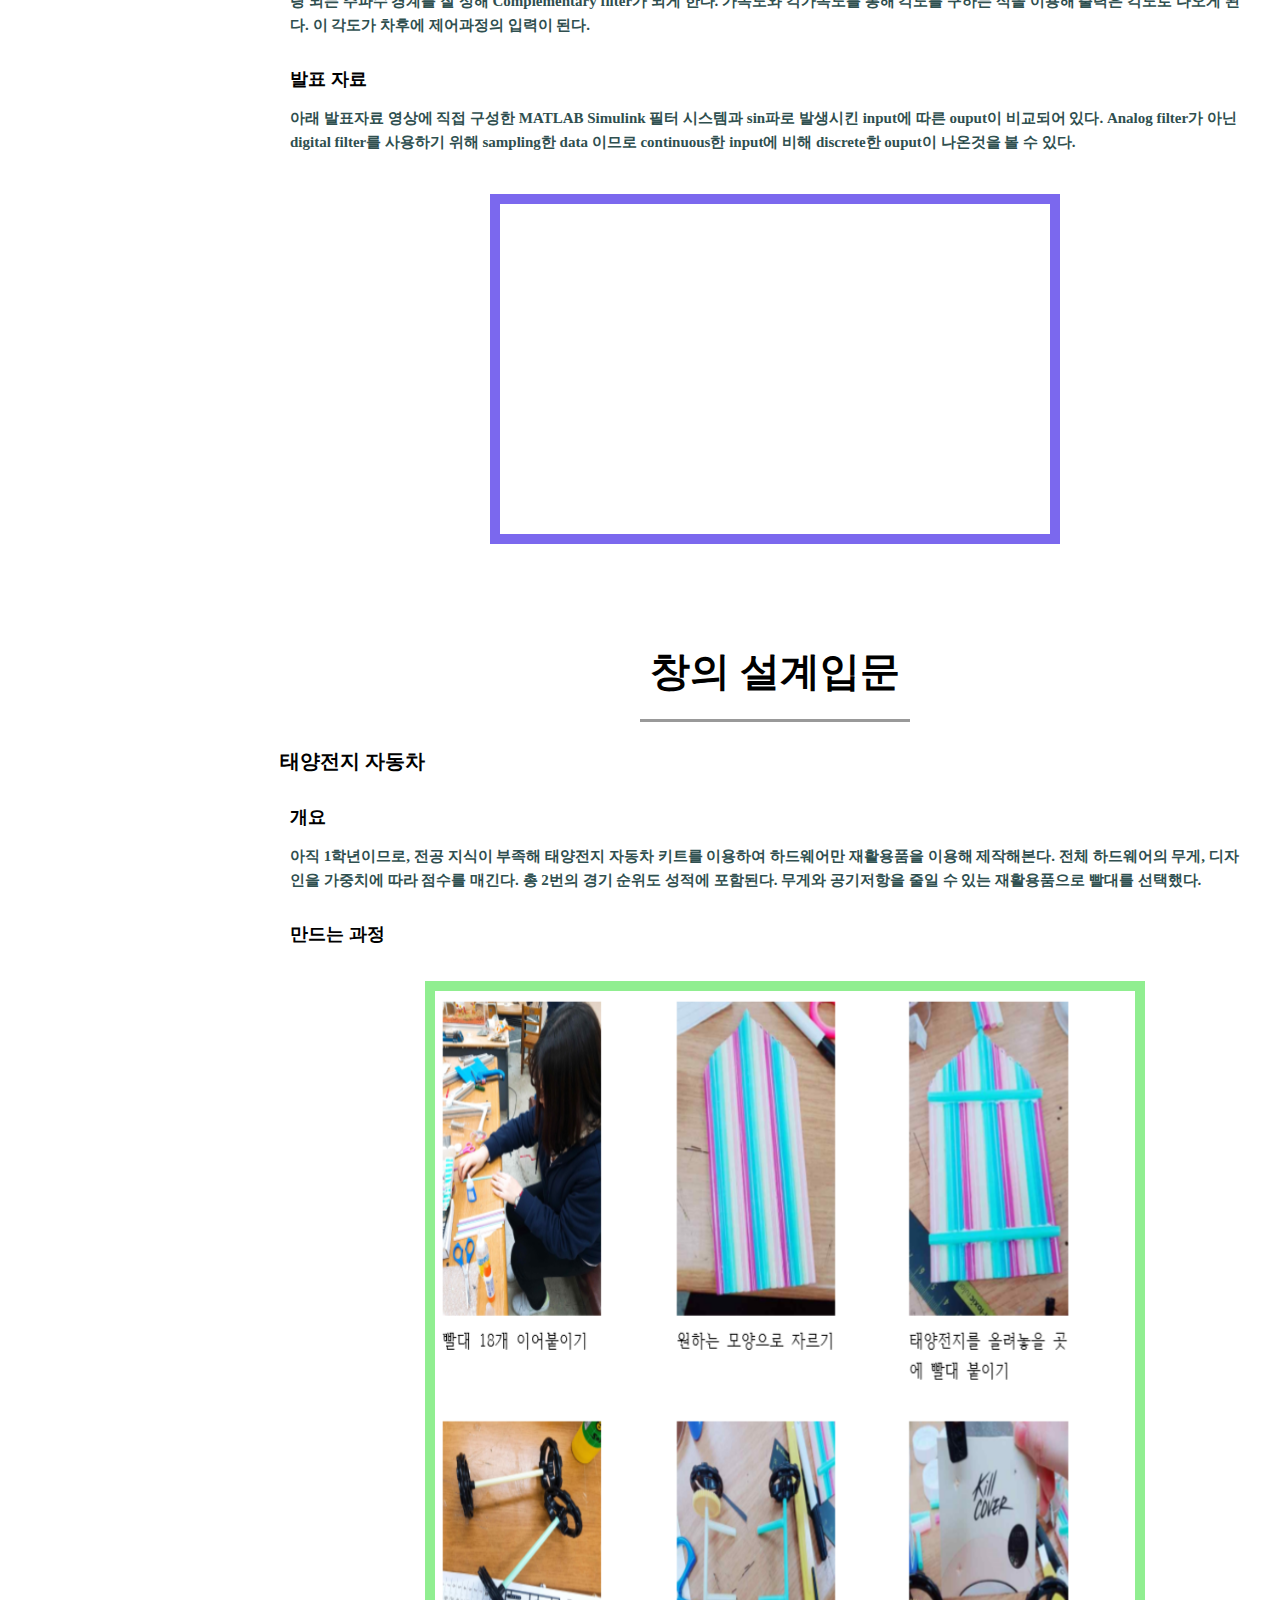
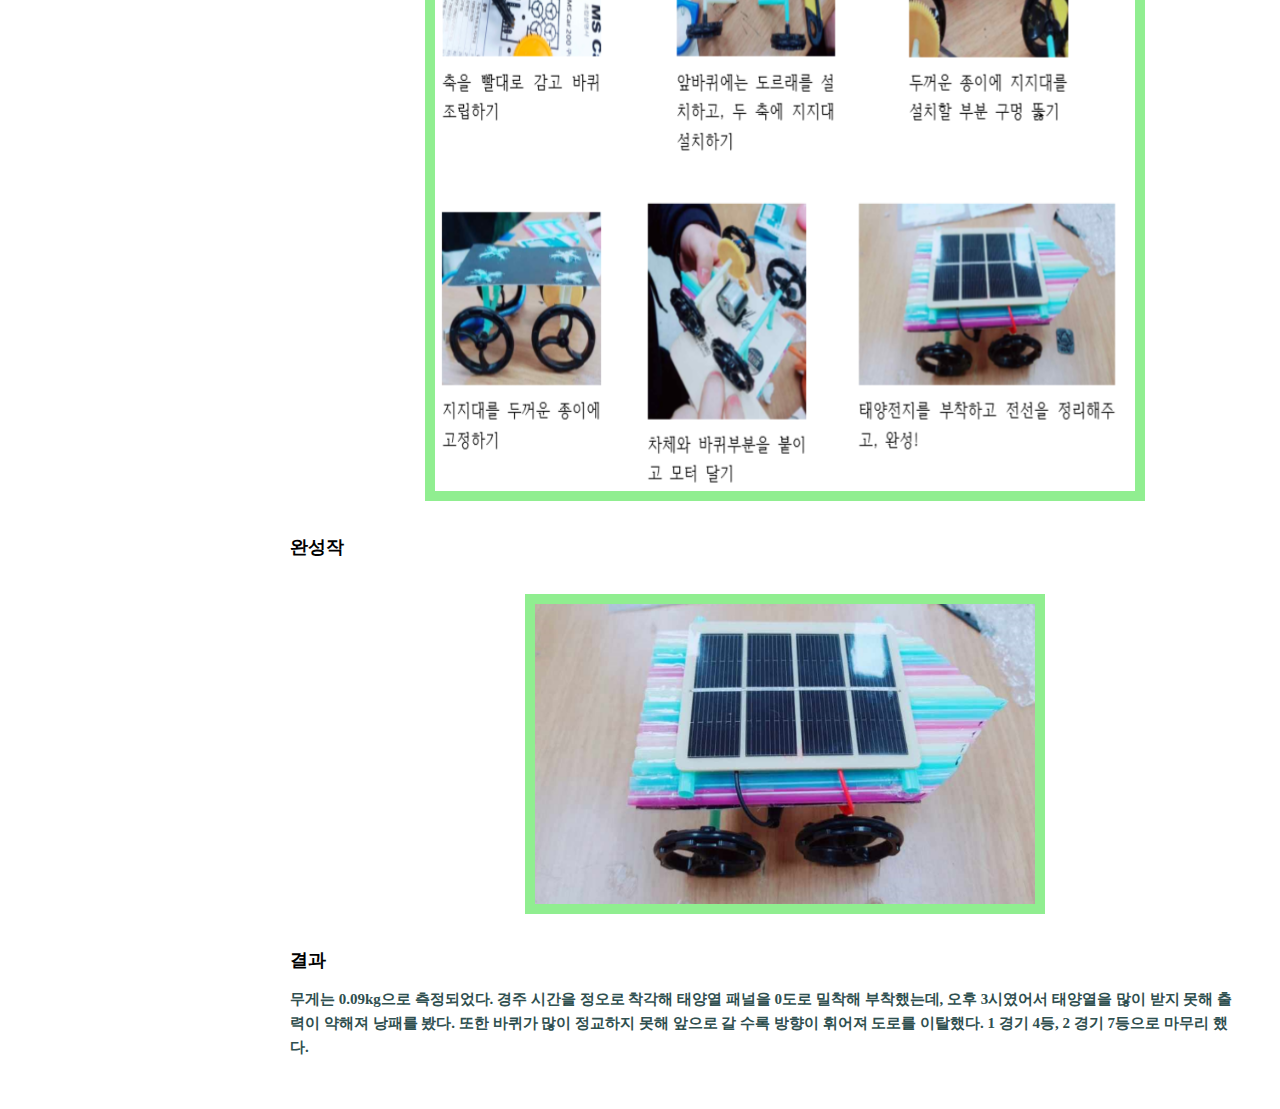
<file: major.html>
<!DOCTYPE html>
<html lang="ko">

<head>
    <title>★ 수밤작 ★</title>
    <meta charset="utf-8">
    <script type="text/javascript" src="js/subin.js"></script>
    <style>
        @import url("css/subin.css");
    </style>
</head>

<body>
    <header id="small_bar">
        <ul>
            <a href="index.html">
                <li style="float:left; ">
                    <div>대문</div>
                </li>
            </a>
            <a href="linetracer.html">
                <li style="float:right;">라트 실적</li>
            </a>
            <a href="department.html">
                <li style="float:right;"> 학과 소개</li>
            </a>
        </ul>
    </header>

    <aside id="big_bar">
        <nav>
            <p style="font:bold 40px 'sunflower', san-serif;">

                { 수밤작 } <br><br>★ <br>
                <div style="font:bold 23px 'sunflower' ,san-serif; text-align: center;">수<span>빈이</span> 밤<span>샘</span>
                    작<span>업들</span></div>

            </p>

            <hr style="background:mistyrose; height:1px; width:150px;">
            <div>

                <ul>
                    <li>
                        <details onclick="openOne()">
                            <summary> 학과에 따라 </summary>
                            <ul>
                                <a href="major.html">
                                    <li>주 전공</li>
                                </a>
                                <a href="./minor.html">
                                    <li>복수 전공</li>
                                </a>
                            </ul>
                        </details>
                    </li>
                    <li>
                        <details onclick="openOne()">
                            <summary> 학년에 따라 </summary>
                            <ul>
                                <a href="./first.html">
                                    <li>1학년</li>
                                </a>
                                <a href="./second.html">
                                    <li>2학년</li>
                                </a>
                                <a href="./third.html" >
                                    <li>3학년</li>
                                </a>
                            </ul>
                        </details>
                    </li>
                    <li>
                        <details onclick="openOne()">
                            <summary> 분야에 따라 </summary>
                            <ul>
                                <a href="./mechanics.html">
                                    <li>기계공학</li>
                                </a>
                                <a href="./electronics.html">
                                    <li>전자공학</li>
                                </a>
                                <a href="./computer.html">
                                    <li>컴퓨터공학</li>
                                </a>
                            </ul>
                        </details>
                    </li>

                </ul>
            </div>
        </nav>
    </aside>

    <article id="contents">

        <!--기공실 -->
        <section class="major second mechanical">
            <h2>기계공작 실습</h2>
            <hr>
            <h4>개요</h4>
            <p>
                주어진 도면에 따라 각기 다른 도구들을 통해 과제를 수행한다.
            </p>
            <h4>선반</h4>
            <p>
                회전하는 원통형 재료를 깎는다.
                재료가 회전하고, 드릴은 고정된 채 축이 이동하는 방식이다.
            </p>
            <h5>도면</h5>
            <div>
                <img src="img/sun_do1.png" alt="sun_do1">
                <img src="img/sun_do2.png" alt="sun_do2">
                <img src="img/sun_do3.png" alt="sun_do3">
            </div>
            <h5>결과</h5>
            <div>
                <img src="img/sun1.png" alt="sun1">
                <img src="img/sun2.png" alt="sun2">
                <img src="img/sun3.png" alt="sun3">
            </div>
            <h5>결합</h5>
            <div>
                <img src="img/sun.png" alt="sun" style="width:400px;">
            </div>

            <h4>밀링</h4>
            <p>
                고정된 평평한 재료를 깎는다.
                재료는 고정되어 있고, 드릴이 회전하며 축이 이동한다.
            </p>
            <h5>도면</h5>
            <div>
                <img src="img/mil_do1.png" alt="mil_do1">
                <img src="img/mil_do2.png" alt="mil_do2">
                <img src="img/mil_do3.png" alt="mil_do3">
            </div>
            <h5>결과</h5>
            <div>
                <img src="img/mil12.png" alt="mil12" style="width:400px;">
                <img src="img/mil3.png" alt="mil3" style="width:400px;">
            </div>

            <h4>용접</h4>
            <p>
                여러 용접 방식중 아크 용접을 실습한다. 감전되지 않게 조심하며 순서를 잘 지켜야 한다.
                수평각도와 수직각도를 잘 지키며 실습한다.
            </p>
            <h5>방법</h5>
            <div>
                <img src="img/yong_do1.png" alt="yong_do1">
                <img src="img/yong_do2.png" alt="yong_do2">
                <img src="img/yong_do3.png" alt="yong_do3">
            </div>
            <h5>결과</h5>
            <div>
                <img src="img/yong1.png" alt="yong1">
                <img src="img/yong2.png" alt="yong2">
                <img src="img/yong3.png" alt="yong3">
            </div>
        </section>

        <!-- 컴응 -->
        <section class="major second mechanical">
            <h2>컴퓨터 응용 제도</h2>
            <hr>
            <h4>Parametic CREO</h4>
            <h5>Hand blender</h5>
            <p>
                Parametic CREO를 이용 해 실측한 [핸드 블렌더]를 모델링 했다.
                볼트, 너트 등 체결 부품들을 실제 사이즈에 맞게 모델링하고, 외형과 내형도 곡선 부분을 매끄럽게 모델링한다.
                어셈블을 통해 모델링된 각 부품들이 서로 맞는지 확인하고, 맞닿는 면이나 축을 통해 부품을 고정한다.
                완벽히 고정된 부품들을 메카니즘을 통해 구동을 확인하고, 애니메이션을 제작한다.
                프로젝트 기준이 부품이 40개 이상이었고, 메카니즘이 확실히 보여야 했기 때문에 적절하게 핸드 블렌더를 선택했다.
            </p>

            <h5>메카니즘 구동 영상 및 애니메이션 영상</h5>
            <p>
                모터와 체결부품들의 메카니즘 영상과 3D 조립 모습을 보여주는 애니메이션 영상이다.
            </p>

            <div>
                <iframe width="350px" height="200px" src="https://www.youtube.com/embed/Ly2JFjQIsgU" frameborder="0" allow="accelerometer; autoplay; encrypted-media; gyroscope; picture-in-picture" allowfullscreen></iframe>
                <iframe width="350px" height="200px" src="https://www.youtube.com/embed/0ZHs2ZHt4M4?list=PLxdB5m160EjRX6fsFnJJ2dcFpma_ApuIS" frameborder="0" allow="accelerometer; autoplay; encrypted-media; gyroscope; picture-in-picture" allowfullscreen></iframe>
            </div>
        </section>


        <!-- 전회실-->
        <section class="major second electronics ">
            <h2>전자회로 실험</h2>
            <hr>
            <h4>익스트림 오토매틱 핀볼</h4>
            <p>
                밝기 변화감지를 통해 공이 굴러왔음을 알고 자동으로 게임을 진행하는 핀볼이다.
            </p>
            <h5>구성</h5>
            <p>
                디지털 소자나 MCU 등을 일체 사용하지 않고 아날로그 소자만을 사용해 제작했다.
                조도 센서를 사용 해 핀볼이 막대를 가리면 OP-AMP에 입력되는 전압이 전압분배 법칙에 의해 변화한다.
                이를 통해 비교기에서 일정 센서값이 되면 가렸음을 인식하고, MOSFET에 신호를 준다.
                MOSFET은 솔레노이드에 입력되는 전압을 증폭 시키기 위해 사용된다.
            </p>
            <h5>하드웨어</h5>
            <p>왼쪽은 시뮬레이션 프로그램(orCAD)에 의해 분석된 회로도의 모습이고, 오른쪽은 구성한 실제 회로이다.</p>
            <div>
                <img src="img/pincircuit.png" alt="pincircuit1" style="width:350px; height:200px;">
                <img src="img/pincircuit2.png" alt="pincircuit2" style="width:350px; height:200px;">
            </div>
            <h5>시연 영상</h5>
            <p>
                공이 부딪히며 내려와 막대에 닿으면 자동으로 솔레노이드가 동작 해 공을 다시 튕기는 것을 볼 수 있다.
            </p>
            <div>
                <iframe width="300px" height="350px" src="https://www.youtube.com/embed/2rEfMC-9Wng?list=PLxdB5m160EjRX6fsFnJJ2dcFpma_ApuIS" frameborder="0" allow="accelerometer; autoplay; encrypted-media; gyroscope; picture-in-picture" allowfullscreen></iframe>
            </div>
        </section>

        <!-- 디회실-->
        <section class="major second electronics ">
            <h2>디지털회로 실험</h2>
            <hr>
            <h4>두더지 잡기</h4>
            <p>
                짝이 이뤄진 LED와 스위치를 통한 두더지 잡기 게임이다.
                LED가 켜지는 것이 두더지가 올라왔음을 의미하고, 스위치를 누르는 것을 두더지를 잡는것을 의미한다.
            </p>
            <h5>구성</h5>
            <p>
                디지털 논리 소자들을 조합해 MCU 없이 논리를 조합한다.
                555타이머 3개를 사용 해 주파수가 다른 2개의 펄스를 발생시키고, 2개의 펄스의 비해 느린 주파수의 펄스 하나를 발생시킨다.
                2개의 빠른 펄스는 각각 JK-FlipFlop에 입력되어 0부터 하나씩 증가해 3까지 4bit를 가산기 출력을 뽑아낸다.
                0부터 3까지 서로 다른 속도로 증가하는 두 세트가 느린 펄스를 받는 D-FlipFlop의 입력으로 들어가 값이 capture 된 채 유지된다.
                이 값이 2 to 4 Decoder로 입력되어 한 비트씩 할당받게 되고, 이는 각각 서로 다른 AND 소자의 입력으로 들어간다.
                스위치가 눌리면 VCC, 눌리지 않는 동안은 GND가 연결되게 회로를 연결 해놓고, 이 입력을 AND 소자의 나머지 입력으로 넣는다.
                AND 소자의 출력을 모두 OR 소자로 묶어 하나의 비트로 나오게 한다.
                D-FlipFlop의 출력은 AND 소자의 입력으로 들어가기도 하지만, 할당된 LED에 연결되기도 해 두더지 역할을 한다.
                즉, OR 소자의 출력은 두더지 역할을 하는 LED가 켜졌을 때 사용자가 그에 맞는 스위치를 누를 때 1인 것이다.
            </p>
            <h5>하드웨어</h5>
            <p>
                3T의 MDF 커팅을 위한 레이져 커터를 사용하기 위해 AutoCAD로 작업한 2D 도면과 완성하고 난 후 회로 모습이다.
            </p>
            <div>
                <img src="img/molcad.png" alt="moleCAD" style="width:350px; height:200px;">
                <img src="img/molecircuit.png" alt="moleCIRCUIT" style="width:350px; height:200px;">
            </div>
            <h5>시연 영상</h5>
            <p>
                LED가 켜진 곳의 버튼이 눌렸을 때만 정답 LED가 켜지고, 이외에는 반응하지 않는 모습이다.
                사람의 기준에서 랜덤이라 할 수 있는 확률로 한번에 2쌍의 LED가 켜지는 것을 볼 수 있다.
            </p>
            <div>
                <iframe width="550px" height="350px"  src="https://www.youtube.com/embed/Ul241KD5F38?list=PLxdB5m160EjRX6fsFnJJ2dcFpma_ApuIS" frameborder="0" allow="accelerometer; autoplay; encrypted-media; gyroscope; picture-in-picture" allowfullscreen></iframe>
            </div>
        </section>

        <!-- 디지털 필터-->
        <section class="major third electronics">
            <h2>디지털 신호처리</h2>
            <hr>
            <h4> 상보필터</h4>
            <p>
                LPF와 HPF를 조합한 상보필터를 설계한다.
            </p>
            <h5>개요</h5>
            <p>
                차후에 개발자로서 한번쯤 자율주행 세그웨이를 만들어 보고 싶다는 생각에 가속도, 자이로, 기울기 센서가 탑재된 시스템을 구성했다.
                모터를 제어하는 과정은 포함되지 않았고, 센서를 통해 들어온 raw data에 필터를 거쳐 노이즈를 제거한다.
                <br>
                가속도 센서를 통해 입력된 가속도는 Low pass filter를 거치고, 자이로 센서를 통해 입력된 각가속도는 High pass filter를 거친다.
                이 때, 서로 필터링 되는 주파수 경계를 잘 정해 Complementary filter가 되게 한다.
                가속도와 각가속도를 통해 각도를 구하는 식을 이용해 출력은 각도로 나오게 된다.
                이 각도가 차후에 제어과정의 입력이 된다.
            </p>


            <h5>발표 자료</h5>
            <p>
                아래 발표자료 영상에 직접 구성한 MATLAB Simulink 필터 시스템과 sin파로 발생시킨 input에 따른 ouput이 비교되어 있다.
                Analog filter가 아닌 digital filter를 사용하기 위해 sampling한 data 이므로 continuous한 input에 비해 discrete한 ouput이 나온것을
                볼 수 있다.
            </p>
            <div>
                <iframe width="550px" height="330px" src="https://www.youtube.com/embed/xxslEjCgYFM?list=PLxdB5m160EjRX6fsFnJJ2dcFpma_ApuIS" frameborder="0" allow="accelerometer; autoplay; encrypted-media; gyroscope; picture-in-picture" allowfullscreen></iframe>
            </div>
            <br><br>

        </section>

        <!--창설 -->
        <section class="first ">
            <h2>창의 설계입문</h2>
            <hr>
            <h4>태양전지 자동차</h4>
            <h5>개요</h5>
            <p>
                아직 1학년이므로, 전공 지식이 부족해 태양전지 자동차 키트를 이용하여 하드웨어만 재활용품을 이용해 제작해본다.
                전체 하드웨어의 무게, 디자인을 가중치에 따라 점수를 매긴다. 총 2번의 경기 순위도 성적에 포함된다.
                무게와 공기저항을 줄일 수 있는 재활용품으로 빨대를 선택했다.
            </p>
            <h5>만드는 과정</h5>
            <div>
                <img src="img/suncar.png" alt="suncar" style="width:700px; height:1100px;">
            </div>
            <h5>완성작</h5>
            <div>
                <img src="img/suncar2.png" alt="suncar2" style="width:500px; height:300px;">
            </div>
            <h5>결과</h5>
            <p>
                무게는 0.09kg으로 측정되었다.
                경주 시간을 정오로 착각해 태양열 패널을 0도로 밀착해 부착했는데, 오후 3시였어서 태양열을 많이 받지 못해 출력이 약해져 낭패를 봤다.
                또한 바퀴가 많이 정교하지 못해 앞으로 갈 수록 방향이 휘어져 도로를 이탈했다.
                1 경기 4등, 2 경기 7등으로 마무리 했다.
            </p>
        </section>

    </article>
</body>

</html>
</file>
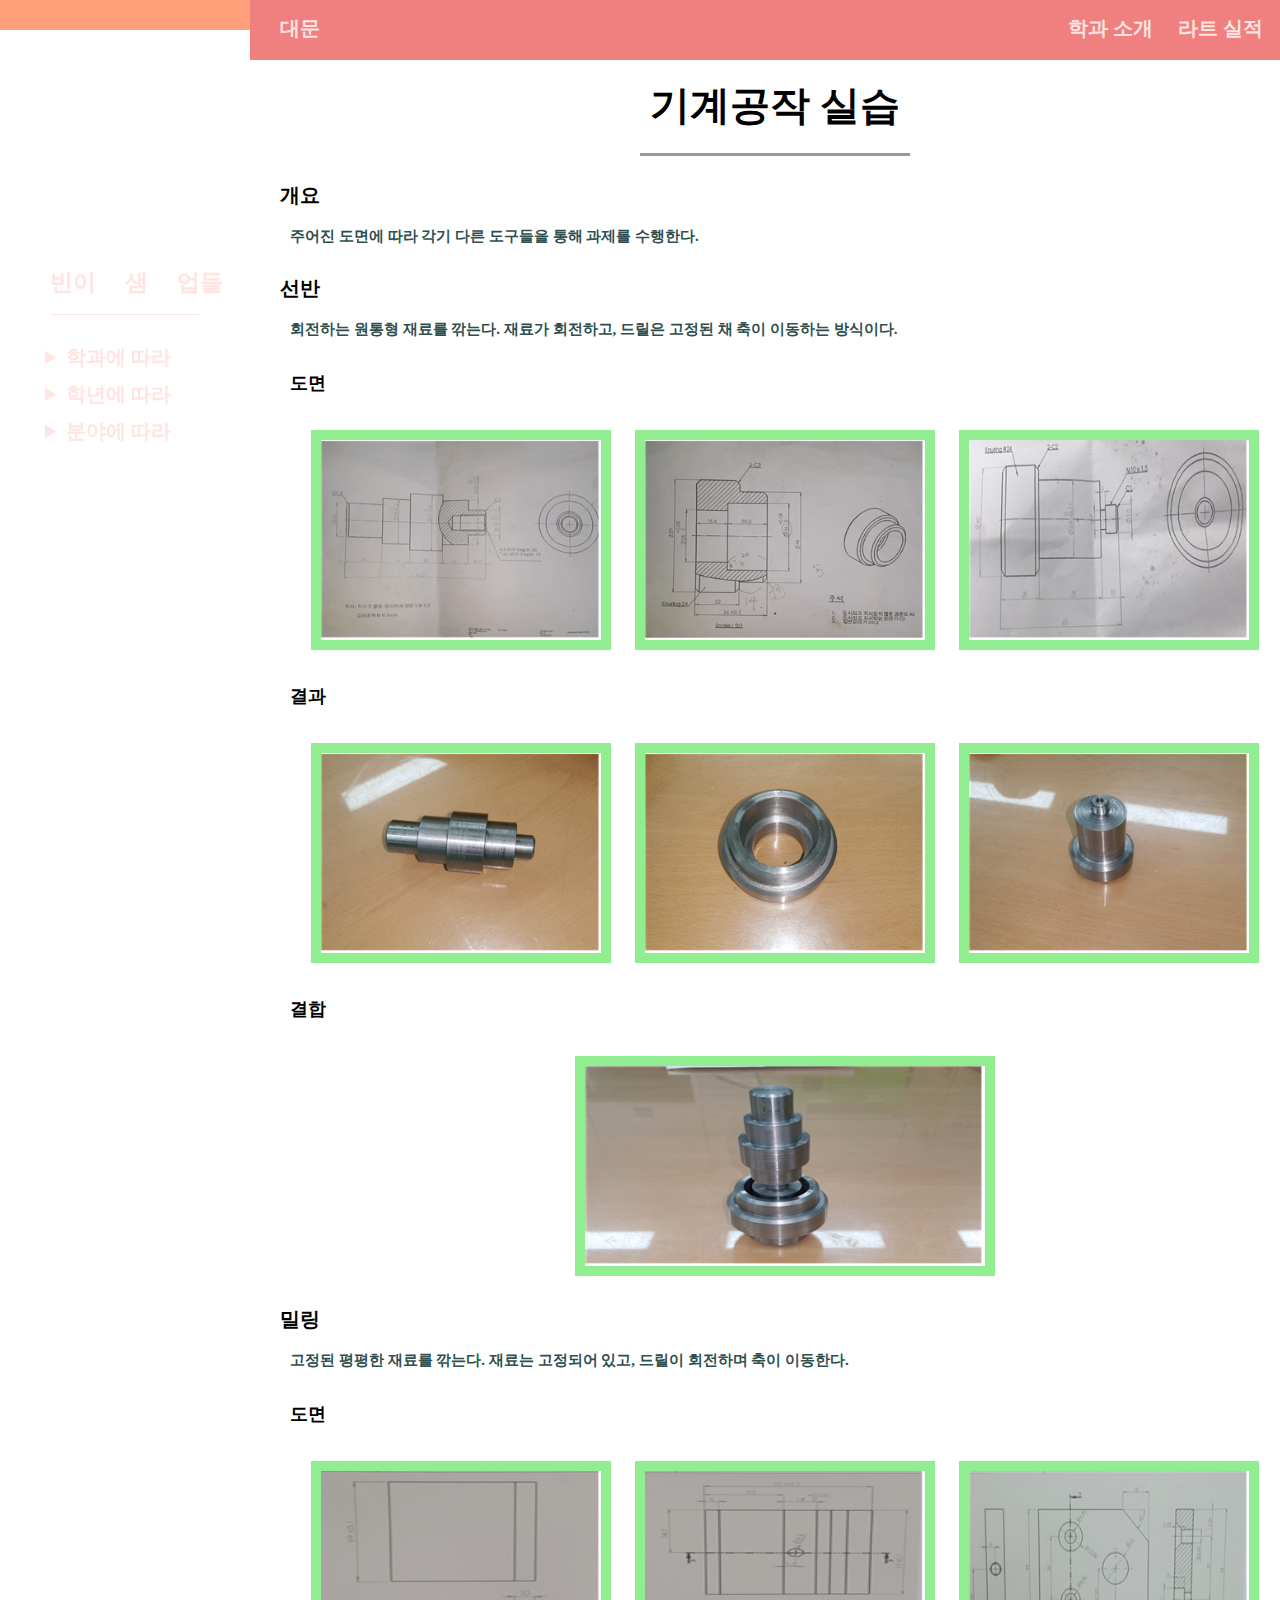
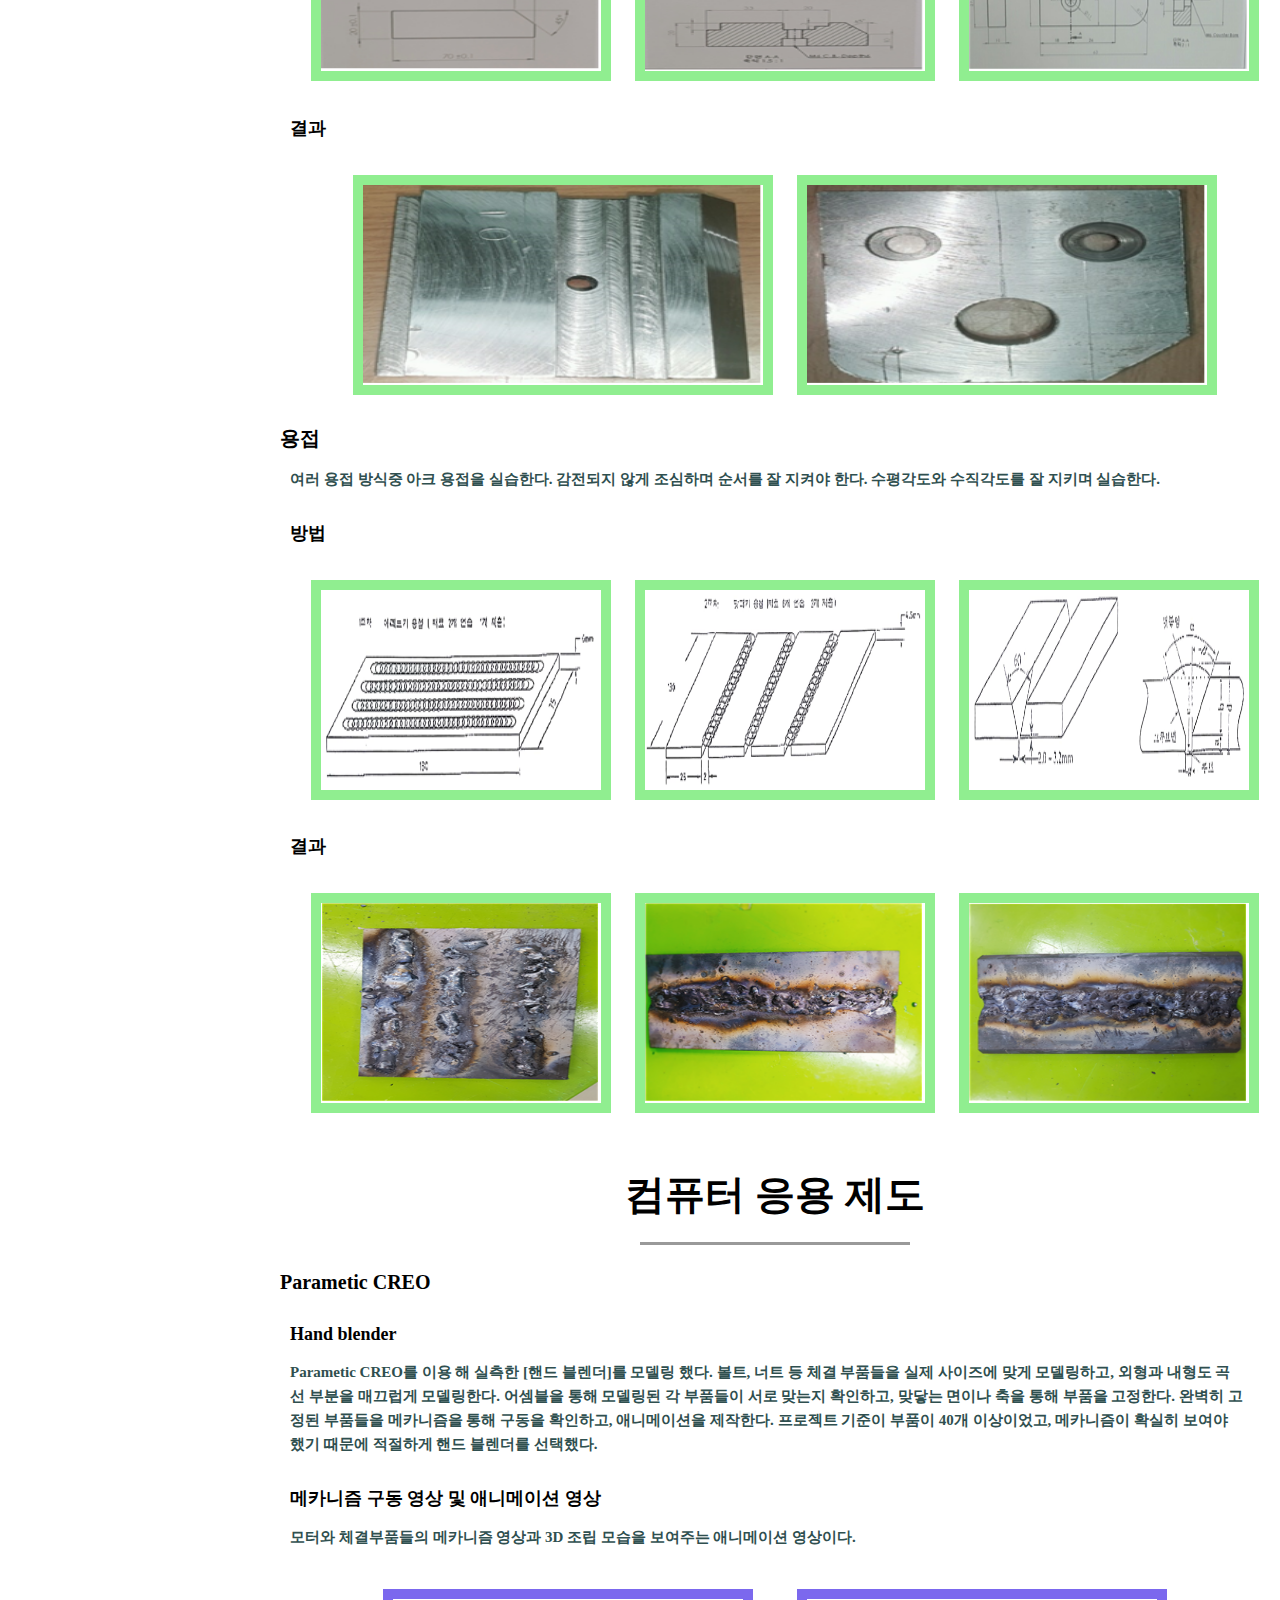
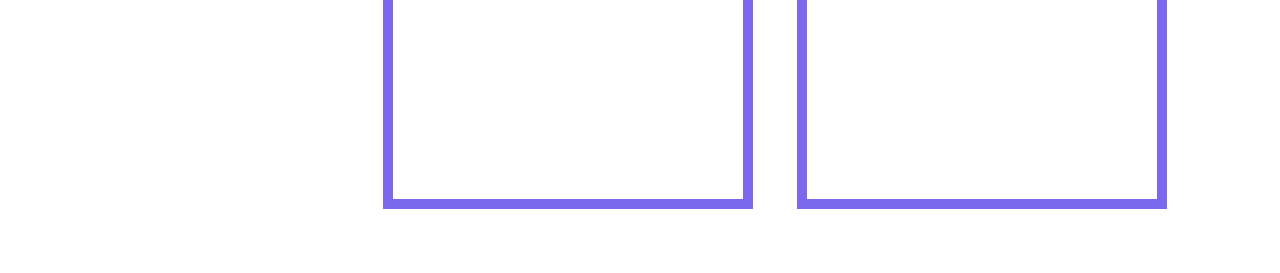
<file: mechanics.html>
<!DOCTYPE html>
<html lang="ko">

<head>
    <title>★ 수밤작 ★</title>
    <meta charset="utf-8">
    <script type="text/javascript" src="js/subin.js"></script>
    <style>
        @import url("css/subin.css");
    </style>
</head>

<body>
    <header id="small_bar">
        <ul>
            <a href="index.html">
                <li style="float:left; ">
                    <div>대문</div>
                </li>
            </a>
            <a href="linetracer.html">
                <li style="float:right;">라트 실적</li>
            </a>
            <a href="department.html">
                <li style="float:right;"> 학과 소개</li>
            </a>
        </ul>
    </header>

    <aside id="big_bar">
        <nav>
            <p style="font:bold 40px 'sunflower', san-serif;">

                { 수밤작 } <br><br>★ <br>
                <div style="font:bold 23px 'sunflower' ,san-serif; text-align: center;">수<span>빈이</span> 밤<span>샘</span>
                    작<span>업들</span></div>

            </p>

            <hr style="background:mistyrose; height:1px; width:150px;">
            <div>

                <ul>
                    <li>
                        <details onclick="openOne()">
                            <summary> 학과에 따라 </summary>
                            <ul>
                                <a href="major.html">
                                    <li>주 전공</li>
                                </a>
                                <a href="./minor.html">
                                    <li>복수 전공</li>
                                </a>
                            </ul>
                        </details>
                    </li>
                    <li>
                        <details onclick="openOne()">
                            <summary> 학년에 따라 </summary>
                            <ul>
                                <a href="./first.html">
                                    <li>1학년</li>
                                </a>
                                <a href="./second.html">
                                    <li>2학년</li>
                                </a>
                                <a href="./third.html" >
                                    <li>3학년</li>
                                </a>
                            </ul>
                        </details>
                    </li>
                    <li>
                        <details onclick="openOne()">
                            <summary> 분야에 따라 </summary>
                            <ul>
                                <a href="./mechanics.html">
                                    <li>기계공학</li>
                                </a>
                                <a href="./electronics.html">
                                    <li>전자공학</li>
                                </a>
                                <a href="./computer.html">
                                    <li>컴퓨터공학</li>
                                </a>
                            </ul>
                        </details>
                    </li>

                </ul>
            </div>
        </nav>
    </aside>

    <article id="contents">

        <!--기공실 -->
        <section class="major second mechanical">
            <h2>기계공작 실습</h2>
            <hr>
            <h4>개요</h4>
            <p>
                주어진 도면에 따라 각기 다른 도구들을 통해 과제를 수행한다.
            </p>
            <h4>선반</h4>
            <p>
                회전하는 원통형 재료를 깎는다.
                재료가 회전하고, 드릴은 고정된 채 축이 이동하는 방식이다.
            </p>
            <h5>도면</h5>
            <div>
                <img src="img/sun_do1.png" alt="sun_do1">
                <img src="img/sun_do2.png" alt="sun_do2">
                <img src="img/sun_do3.png" alt="sun_do3">
            </div>
            <h5>결과</h5>
            <div>
                <img src="img/sun1.png" alt="sun1">
                <img src="img/sun2.png" alt="sun2">
                <img src="img/sun3.png" alt="sun3">
            </div>
            <h5>결합</h5>
            <div>
                <img src="img/sun.png" alt="sun" style="width:400px;">
            </div>

            <h4>밀링</h4>
            <p>
                고정된 평평한 재료를 깎는다.
                재료는 고정되어 있고, 드릴이 회전하며 축이 이동한다.
            </p>
            <h5>도면</h5>
            <div>
                <img src="img/mil_do1.png" alt="mil_do1">
                <img src="img/mil_do2.png" alt="mil_do2">
                <img src="img/mil_do3.png" alt="mil_do3">
            </div>
            <h5>결과</h5>
            <div>
                <img src="img/mil12.png" alt="mil12" style="width:400px;">
                <img src="img/mil3.png" alt="mil3" style="width:400px;">
            </div>

            <h4>용접</h4>
            <p>
                여러 용접 방식중 아크 용접을 실습한다. 감전되지 않게 조심하며 순서를 잘 지켜야 한다.
                수평각도와 수직각도를 잘 지키며 실습한다.
            </p>
            <h5>방법</h5>
            <div>
                <img src="img/yong_do1.png" alt="yong_do1">
                <img src="img/yong_do2.png" alt="yong_do2">
                <img src="img/yong_do3.png" alt="yong_do3">
            </div>
            <h5>결과</h5>
            <div>
                <img src="img/yong1.png" alt="yong1">
                <img src="img/yong2.png" alt="yong2">
                <img src="img/yong3.png" alt="yong3">
            </div>
        </section>

        <!-- 컴응 -->
        <section class="major second mechanical">
            <h2>컴퓨터 응용 제도</h2>
            <hr>
            <h4>Parametic CREO</h4>
            <h5>Hand blender</h5>
            <p>
                Parametic CREO를 이용 해 실측한 [핸드 블렌더]를 모델링 했다.
                볼트, 너트 등 체결 부품들을 실제 사이즈에 맞게 모델링하고, 외형과 내형도 곡선 부분을 매끄럽게 모델링한다.
                어셈블을 통해 모델링된 각 부품들이 서로 맞는지 확인하고, 맞닿는 면이나 축을 통해 부품을 고정한다.
                완벽히 고정된 부품들을 메카니즘을 통해 구동을 확인하고, 애니메이션을 제작한다.
                프로젝트 기준이 부품이 40개 이상이었고, 메카니즘이 확실히 보여야 했기 때문에 적절하게 핸드 블렌더를 선택했다.
            </p>

            <h5>메카니즘 구동 영상 및 애니메이션 영상</h5>
            <p>
                모터와 체결부품들의 메카니즘 영상과 3D 조립 모습을 보여주는 애니메이션 영상이다.
            </p>

            <div>
                <iframe width="350px" height="200px" src="https://www.youtube.com/embed/Ly2JFjQIsgU" frameborder="0" allow="accelerometer; autoplay; encrypted-media; gyroscope; picture-in-picture" allowfullscreen></iframe>
                <iframe width="350px" height="200px" src="https://www.youtube.com/embed/0ZHs2ZHt4M4?list=PLxdB5m160EjRX6fsFnJJ2dcFpma_ApuIS" frameborder="0" allow="accelerometer; autoplay; encrypted-media; gyroscope; picture-in-picture" allowfullscreen></iframe>
            </div>
        </section>


    </article>
</body>

</html>
</file>
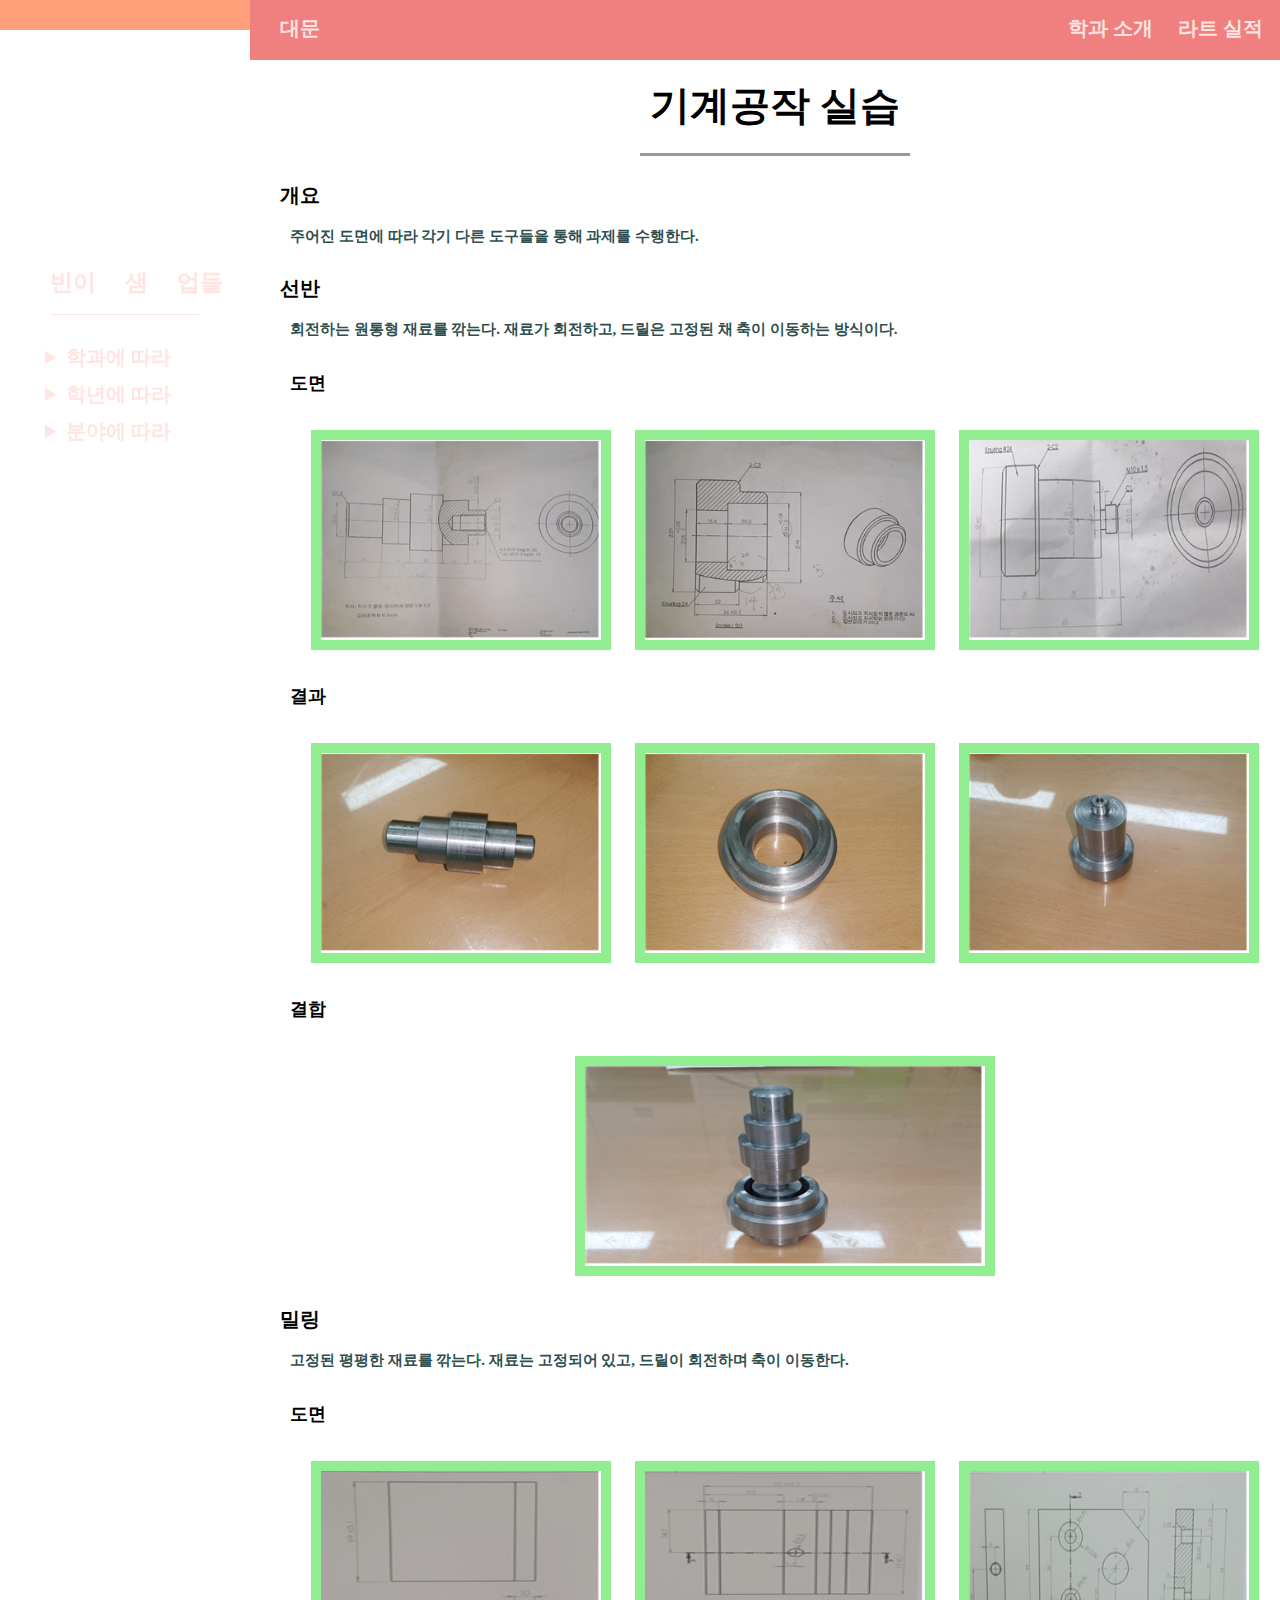
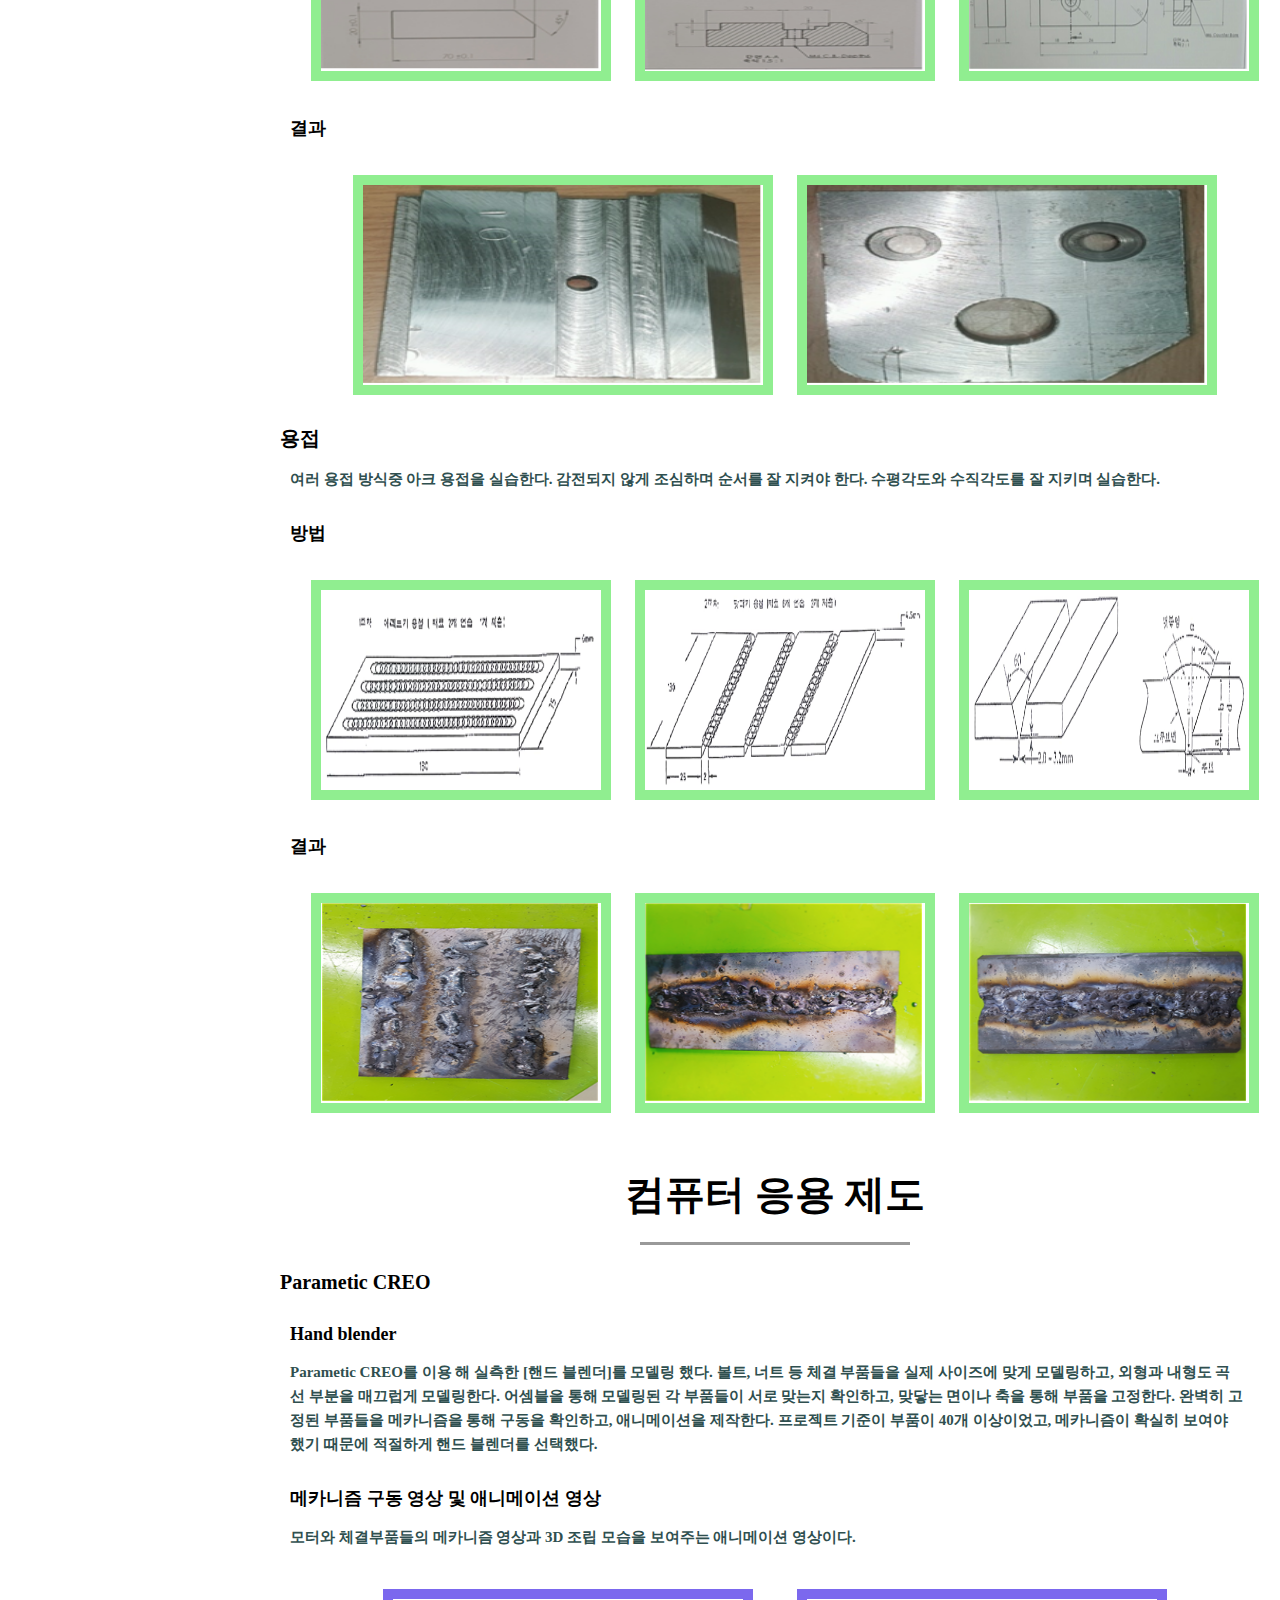
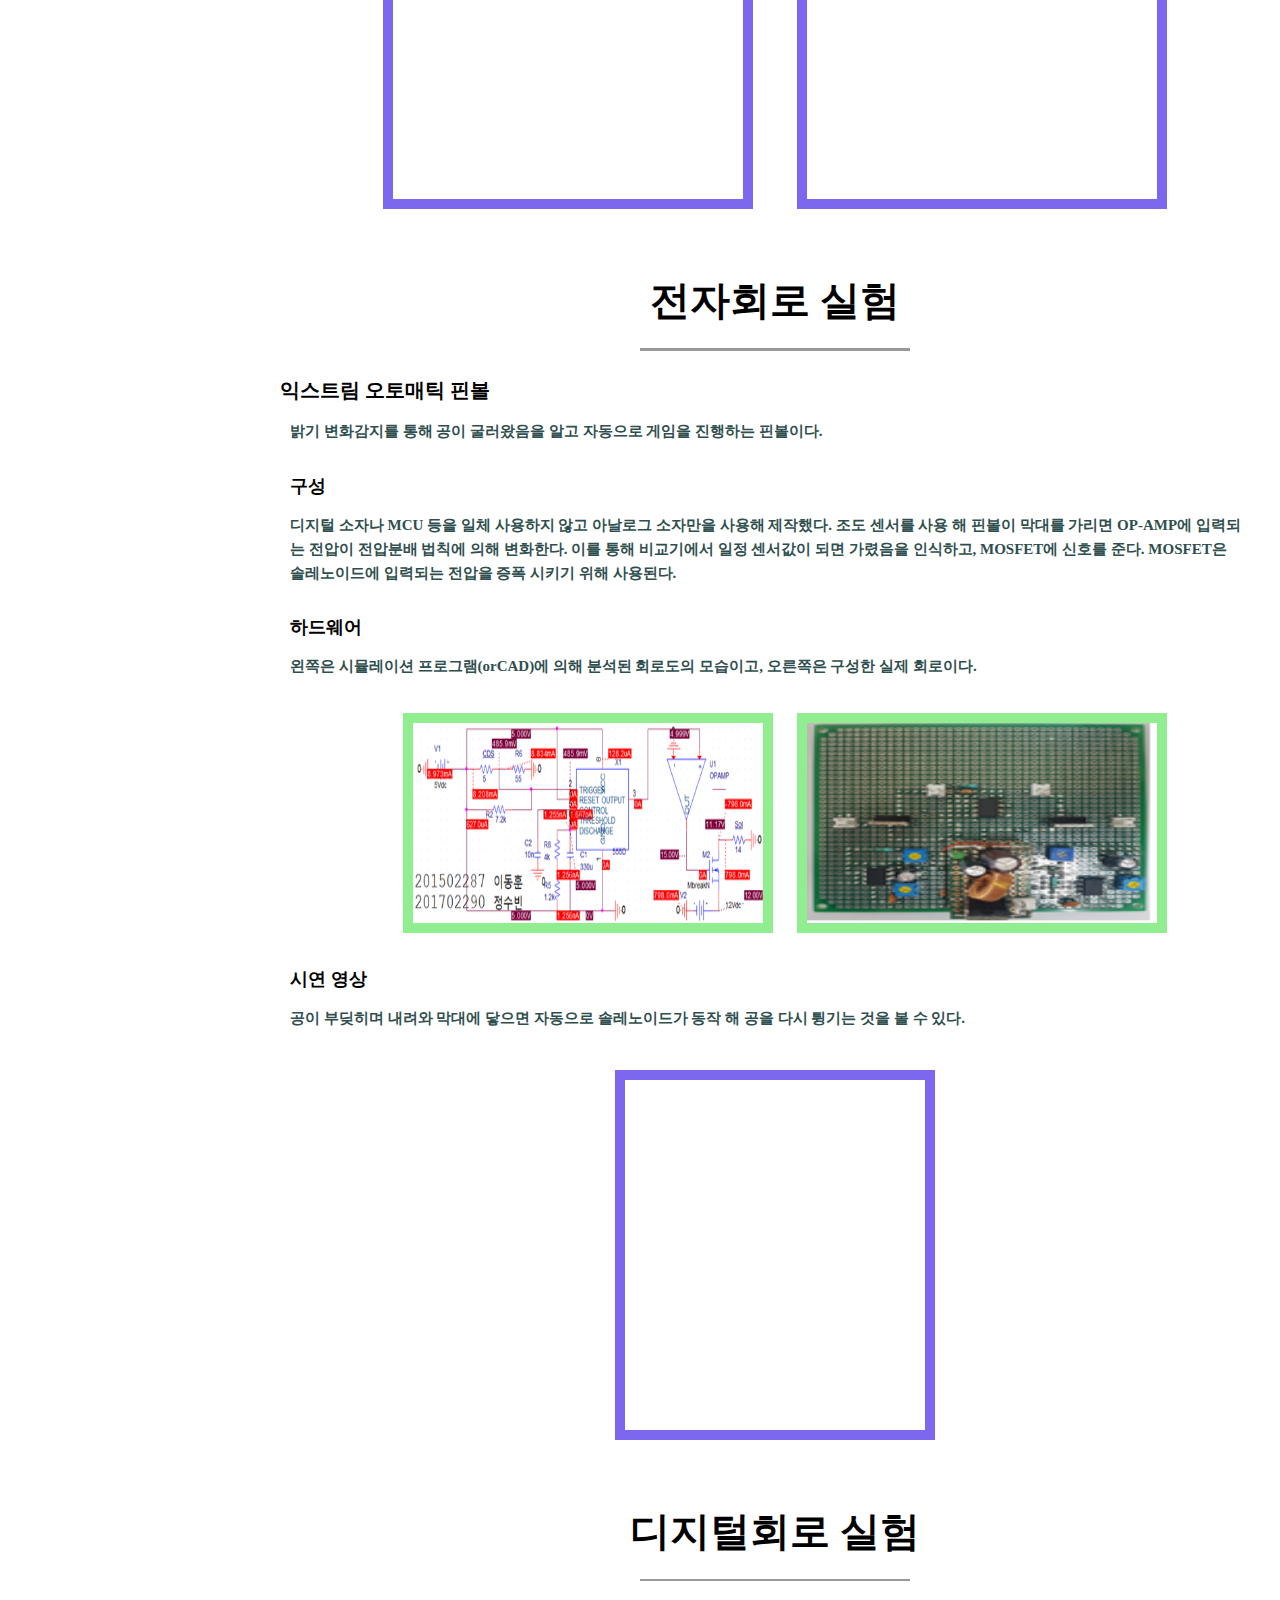
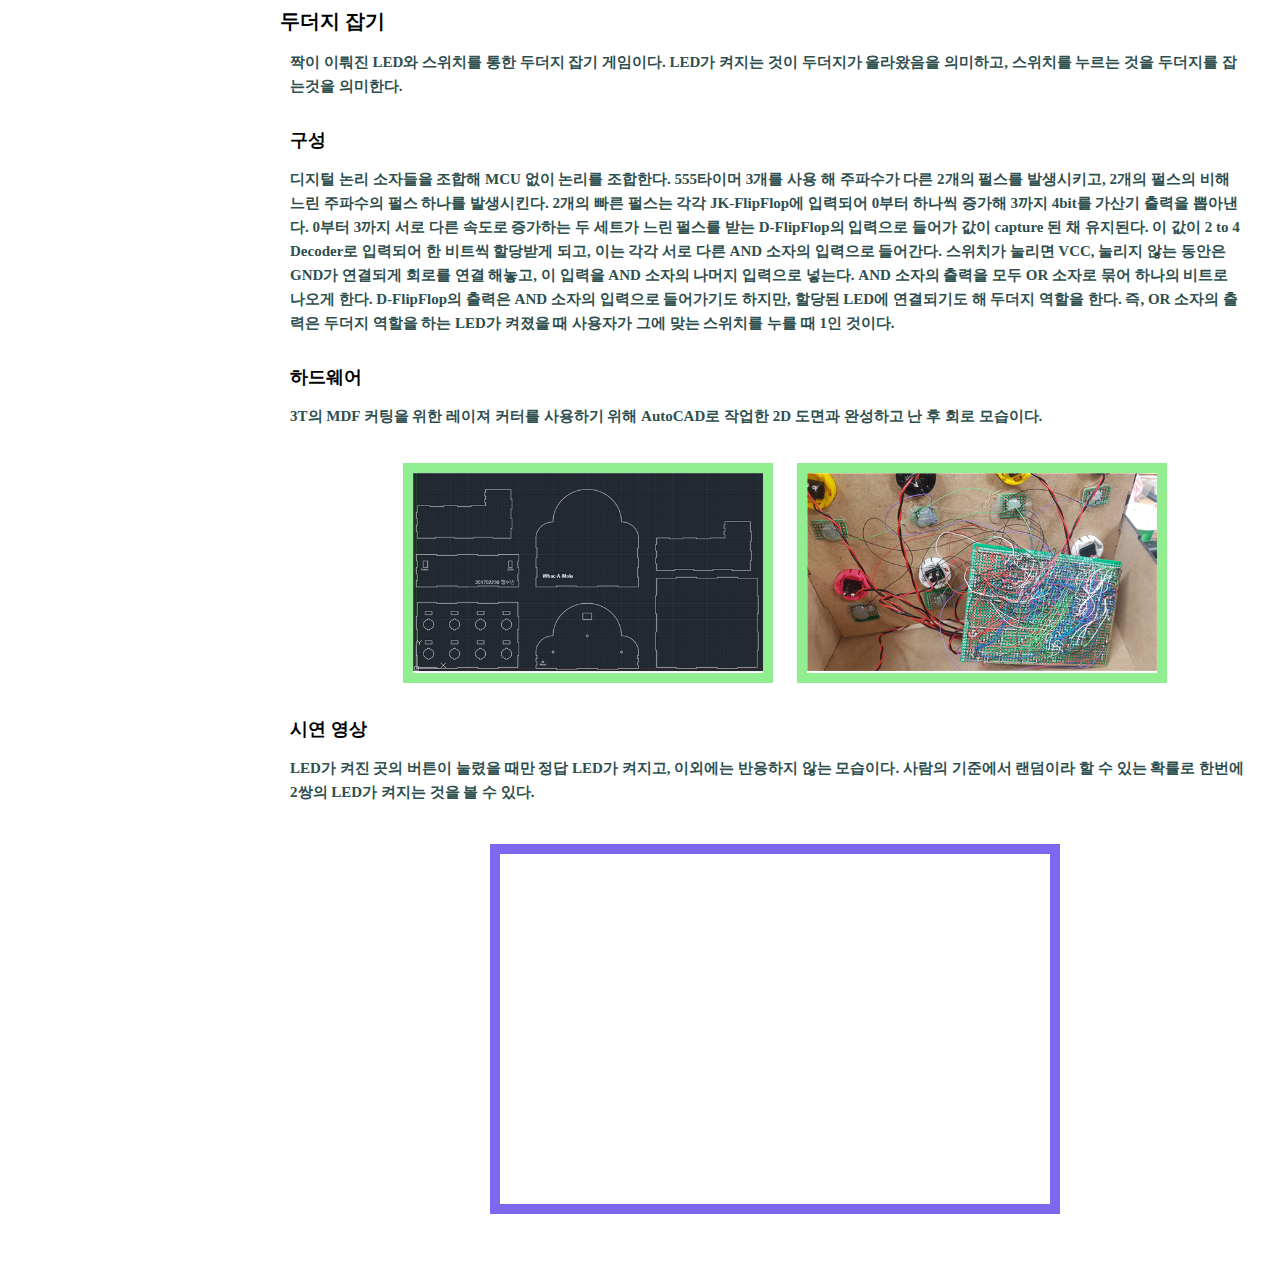
<file: second.html>
<!DOCTYPE html>
<html lang="ko">

<head>
    <title>★ 수밤작 ★</title>
    <meta charset="utf-8">
    <script type="text/javascript" src="js/subin.js"></script>
    <style>
        @import url("css/subin.css");
    </style>
</head>

<body>
    <header id="small_bar">
        <ul>
            <a href="index.html">
                <li style="float:left; ">
                    <div>대문</div>
                </li>
            </a>
            <a href="linetracer.html">
                <li style="float:right;">라트 실적</li>
            </a>
            <a href="department.html">
                <li style="float:right;"> 학과 소개</li>
            </a>
        </ul>
    </header>

    <aside id="big_bar">
        <nav>
            <p style="font:bold 40px 'sunflower', san-serif;">

                { 수밤작 } <br><br>★ <br>
                <div style="font:bold 23px 'sunflower' ,san-serif; text-align: center;">수<span>빈이</span> 밤<span>샘</span>
                    작<span>업들</span></div>

            </p>

            <hr style="background:mistyrose; height:1px; width:150px;">
            <div>

                <ul>
                    <li>
                        <details onclick="openOne()">
                            <summary> 학과에 따라 </summary>
                            <ul>
                                <a href="major.html">
                                    <li>주 전공</li>
                                </a>
                                <a href="./minor.html">
                                    <li>복수 전공</li>
                                </a>
                            </ul>
                        </details>
                    </li>
                    <li>
                        <details onclick="openOne()">
                            <summary> 학년에 따라 </summary>
                            <ul>
                                <a href="./first.html">
                                    <li>1학년</li>
                                </a>
                                <a href="./second.html">
                                    <li>2학년</li>
                                </a>
                                <a href="./third.html" >
                                    <li>3학년</li>
                                </a>
                            </ul>
                        </details>
                    </li>
                    <li>
                        <details onclick="openOne()">
                            <summary> 분야에 따라 </summary>
                            <ul>
                                <a href="./mechanics.html">
                                    <li>기계공학</li>
                                </a>
                                <a href="./electronics.html">
                                    <li>전자공학</li>
                                </a>
                                <a href="./computer.html">
                                    <li>컴퓨터공학</li>
                                </a>
                            </ul>
                        </details>
                    </li>

                </ul>
            </div>
        </nav>
    </aside>

    <article id="contents">

        <!--기공실 -->
        <section class="major second mechanical">
            <h2>기계공작 실습</h2>
            <hr>
            <h4>개요</h4>
            <p>
                주어진 도면에 따라 각기 다른 도구들을 통해 과제를 수행한다.
            </p>
            <h4>선반</h4>
            <p>
                회전하는 원통형 재료를 깎는다.
                재료가 회전하고, 드릴은 고정된 채 축이 이동하는 방식이다.
            </p>
            <h5>도면</h5>
            <div>
                <img src="img/sun_do1.png" alt="sun_do1">
                <img src="img/sun_do2.png" alt="sun_do2">
                <img src="img/sun_do3.png" alt="sun_do3">
            </div>
            <h5>결과</h5>
            <div>
                <img src="img/sun1.png" alt="sun1">
                <img src="img/sun2.png" alt="sun2">
                <img src="img/sun3.png" alt="sun3">
            </div>
            <h5>결합</h5>
            <div>
                <img src="img/sun.png" alt="sun" style="width:400px;">
            </div>

            <h4>밀링</h4>
            <p>
                고정된 평평한 재료를 깎는다.
                재료는 고정되어 있고, 드릴이 회전하며 축이 이동한다.
            </p>
            <h5>도면</h5>
            <div>
                <img src="img/mil_do1.png" alt="mil_do1">
                <img src="img/mil_do2.png" alt="mil_do2">
                <img src="img/mil_do3.png" alt="mil_do3">
            </div>
            <h5>결과</h5>
            <div>
                <img src="img/mil12.png" alt="mil12" style="width:400px;">
                <img src="img/mil3.png" alt="mil3" style="width:400px;">
            </div>

            <h4>용접</h4>
            <p>
                여러 용접 방식중 아크 용접을 실습한다. 감전되지 않게 조심하며 순서를 잘 지켜야 한다.
                수평각도와 수직각도를 잘 지키며 실습한다.
            </p>
            <h5>방법</h5>
            <div>
                <img src="img/yong_do1.png" alt="yong_do1">
                <img src="img/yong_do2.png" alt="yong_do2">
                <img src="img/yong_do3.png" alt="yong_do3">
            </div>
            <h5>결과</h5>
            <div>
                <img src="img/yong1.png" alt="yong1">
                <img src="img/yong2.png" alt="yong2">
                <img src="img/yong3.png" alt="yong3">
            </div>
        </section>

        <!-- 컴응 -->
        <section class="major second mechanical">
            <h2>컴퓨터 응용 제도</h2>
            <hr>
            <h4>Parametic CREO</h4>
            <h5>Hand blender</h5>
            <p>
                Parametic CREO를 이용 해 실측한 [핸드 블렌더]를 모델링 했다.
                볼트, 너트 등 체결 부품들을 실제 사이즈에 맞게 모델링하고, 외형과 내형도 곡선 부분을 매끄럽게 모델링한다.
                어셈블을 통해 모델링된 각 부품들이 서로 맞는지 확인하고, 맞닿는 면이나 축을 통해 부품을 고정한다.
                완벽히 고정된 부품들을 메카니즘을 통해 구동을 확인하고, 애니메이션을 제작한다.
                프로젝트 기준이 부품이 40개 이상이었고, 메카니즘이 확실히 보여야 했기 때문에 적절하게 핸드 블렌더를 선택했다.
            </p>

            <h5>메카니즘 구동 영상 및 애니메이션 영상</h5>
            <p>
                모터와 체결부품들의 메카니즘 영상과 3D 조립 모습을 보여주는 애니메이션 영상이다.
            </p>

            <div>
                <iframe width="350px" height="200px" src="https://www.youtube.com/embed/Ly2JFjQIsgU" frameborder="0" allow="accelerometer; autoplay; encrypted-media; gyroscope; picture-in-picture" allowfullscreen></iframe>
                <iframe width="350px" height="200px" src="https://www.youtube.com/embed/0ZHs2ZHt4M4?list=PLxdB5m160EjRX6fsFnJJ2dcFpma_ApuIS" frameborder="0" allow="accelerometer; autoplay; encrypted-media; gyroscope; picture-in-picture" allowfullscreen></iframe>
            </div>
        </section>


        <!-- 전회실-->
        <section class="major second electronics ">
            <h2>전자회로 실험</h2>
            <hr>
            <h4>익스트림 오토매틱 핀볼</h4>
            <p>
                밝기 변화감지를 통해 공이 굴러왔음을 알고 자동으로 게임을 진행하는 핀볼이다.
            </p>
            <h5>구성</h5>
            <p>
                디지털 소자나 MCU 등을 일체 사용하지 않고 아날로그 소자만을 사용해 제작했다.
                조도 센서를 사용 해 핀볼이 막대를 가리면 OP-AMP에 입력되는 전압이 전압분배 법칙에 의해 변화한다.
                이를 통해 비교기에서 일정 센서값이 되면 가렸음을 인식하고, MOSFET에 신호를 준다.
                MOSFET은 솔레노이드에 입력되는 전압을 증폭 시키기 위해 사용된다.
            </p>
            <h5>하드웨어</h5>
            <p>왼쪽은 시뮬레이션 프로그램(orCAD)에 의해 분석된 회로도의 모습이고, 오른쪽은 구성한 실제 회로이다.</p>
            <div>
                <img src="img/pincircuit.png" alt="pincircuit1" style="width:350px; height:200px;">
                <img src="img/pincircuit2.png" alt="pincircuit2" style="width:350px; height:200px;">
            </div>
            <h5>시연 영상</h5>
            <p>
                공이 부딪히며 내려와 막대에 닿으면 자동으로 솔레노이드가 동작 해 공을 다시 튕기는 것을 볼 수 있다.
            </p>
            <div>
                <iframe width="300px" height="350px" src="https://www.youtube.com/embed/2rEfMC-9Wng?list=PLxdB5m160EjRX6fsFnJJ2dcFpma_ApuIS" frameborder="0" allow="accelerometer; autoplay; encrypted-media; gyroscope; picture-in-picture" allowfullscreen></iframe>
            </div>
        </section>

        <!-- 디회실-->
        <section class="major second electronics ">
            <h2>디지털회로 실험</h2>
            <hr>
            <h4>두더지 잡기</h4>
            <p>
                짝이 이뤄진 LED와 스위치를 통한 두더지 잡기 게임이다.
                LED가 켜지는 것이 두더지가 올라왔음을 의미하고, 스위치를 누르는 것을 두더지를 잡는것을 의미한다.
            </p>
            <h5>구성</h5>
            <p>
                디지털 논리 소자들을 조합해 MCU 없이 논리를 조합한다.
                555타이머 3개를 사용 해 주파수가 다른 2개의 펄스를 발생시키고, 2개의 펄스의 비해 느린 주파수의 펄스 하나를 발생시킨다.
                2개의 빠른 펄스는 각각 JK-FlipFlop에 입력되어 0부터 하나씩 증가해 3까지 4bit를 가산기 출력을 뽑아낸다.
                0부터 3까지 서로 다른 속도로 증가하는 두 세트가 느린 펄스를 받는 D-FlipFlop의 입력으로 들어가 값이 capture 된 채 유지된다.
                이 값이 2 to 4 Decoder로 입력되어 한 비트씩 할당받게 되고, 이는 각각 서로 다른 AND 소자의 입력으로 들어간다.
                스위치가 눌리면 VCC, 눌리지 않는 동안은 GND가 연결되게 회로를 연결 해놓고, 이 입력을 AND 소자의 나머지 입력으로 넣는다.
                AND 소자의 출력을 모두 OR 소자로 묶어 하나의 비트로 나오게 한다.
                D-FlipFlop의 출력은 AND 소자의 입력으로 들어가기도 하지만, 할당된 LED에 연결되기도 해 두더지 역할을 한다.
                즉, OR 소자의 출력은 두더지 역할을 하는 LED가 켜졌을 때 사용자가 그에 맞는 스위치를 누를 때 1인 것이다.
            </p>
            <h5>하드웨어</h5>
            <p>
                3T의 MDF 커팅을 위한 레이져 커터를 사용하기 위해 AutoCAD로 작업한 2D 도면과 완성하고 난 후 회로 모습이다.
            </p>
            <div>
                <img src="img/molcad.png" alt="moleCAD" style="width:350px; height:200px;">
                <img src="img/molecircuit.png" alt="moleCIRCUIT" style="width:350px; height:200px;">
            </div>
            <h5>시연 영상</h5>
            <p>
                LED가 켜진 곳의 버튼이 눌렸을 때만 정답 LED가 켜지고, 이외에는 반응하지 않는 모습이다.
                사람의 기준에서 랜덤이라 할 수 있는 확률로 한번에 2쌍의 LED가 켜지는 것을 볼 수 있다.
            </p>
            <div>
                <iframe width="550px" height="350px"  src="https://www.youtube.com/embed/Ul241KD5F38?list=PLxdB5m160EjRX6fsFnJJ2dcFpma_ApuIS" frameborder="0" allow="accelerometer; autoplay; encrypted-media; gyroscope; picture-in-picture" allowfullscreen></iframe>
            </div>
        </section>

    

    </article>
</body>

</html>
</file>
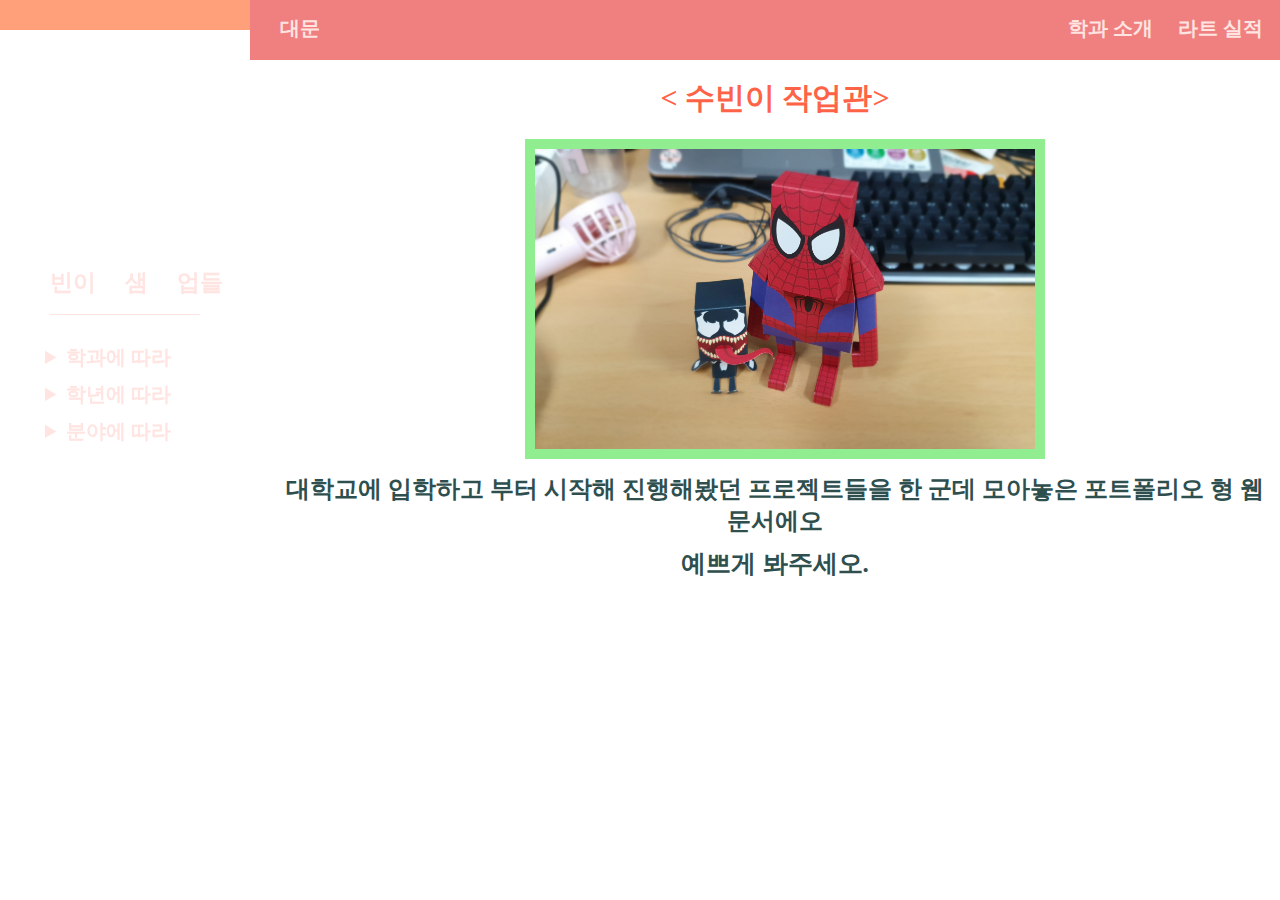
<file: subin.html>
<!DOCTYPE html>
<html lang="ko">

<head>
    <title>★ 수밤작 ★</title>
    <meta charset="utf-8">
    <script type="text/javascript" src="js/subin.js"></script>
    <style>
        @import url("css/subin.css");
    </style>
</head>

<body onload="loadHome()">
    <header id="small_bar">
        <ul>
            <a href="subin.html">
                <li style="float:left; ">
                    <div>대문</div>
                </li>
            </a>
            <a href="./linetracer.html" onclick="setOnlyID('competition');">
                <li style="float:right;">라트 실적</li>
            </a>
            <a href="./department.html" onclick="setOnlyID('department');">
                <li style="float:right;"> 학과 소개</li>
            </a>
        </ul>
    </header>

    <aside id="big_bar">
        <nav>
            <p style="font:bold 40px 'sunflower', san-serif;">

                { 수밤작 } <br><br>★ <br>
                <div style="font:bold 23px 'sunflower' ,san-serif; text-align: center;">수<span>빈이</span> 밤<span>샘</span>
                    작<span>업들</span></div>

            </p>

            <hr style="background:mistyrose; height:1px; width:150px;">
            <div>

                <ul>
                    <li>
                        <details onclick="openOne()">
                            <summary> 학과에 따라 </summary>
                            <ul>
                                <a href="./major.html">
                                    <li>주 전공</li>
                                </a>
                                <a href="./minor.html">
                                    <li>복수 전공</li>
                                </a>
                            </ul>
                        </details>
                    </li>
                    <li>
                        <details onclick="openOne()">
                            <summary> 학년에 따라 </summary>
                            <ul>
                                <a href="./first.html">
                                    <li>1학년</li>
                                </a>
                                <a href="./second.html">
                                    <li>2학년</li>
                                </a>
                                <a href="./third.html" >
                                    <li>3학년</li>
                                </a>
                            </ul>
                        </details>
                    </li>
                    <li>
                        <details onclick="openOne()">
                            <summary> 분야에 따라 </summary>
                            <ul>
                                <a href="./mechanics.html">
                                    <li>기계공학</li>
                                </a>
                                <a href="./electronics.html">
                                    <li>전자공학</li>
                                </a>
                                <a href="./computer.html">
                                    <li>컴퓨터공학</li>
                                </a>
                            </ul>
                        </details>
                    </li>

                </ul>
            </div>
        </nav>
    </aside>

    <article id="contents">
        <!--대문 -->
        <section class="homes">
            <h2 style="color:tomato; font:bold 30px 'Gaegu';">
                < 수빈이 작업관>
            </h2>
            <div style="margin-top:0px;">
                <img id="bigdoor" src="img/spider.jpg" alt="home" style="width:500px; height:300px; margin-top:0;">
            </div>

            <p style="font: bold 24px 'Gaegu', cursive; text-align: center; margin:10px">
                대학교에 입학하고 부터 시작해 진행해봤던 프로젝트들을 한 군데 모아놓은 포트폴리오 형 웹문서에오
            </p>
            <p style="font: bold 25px 'Gaegu', cursive; text-align: center; margin:0">
                예쁘게 봐주세오.
            </p>

        </section>

    </article>
</body>

</html>
</file>
